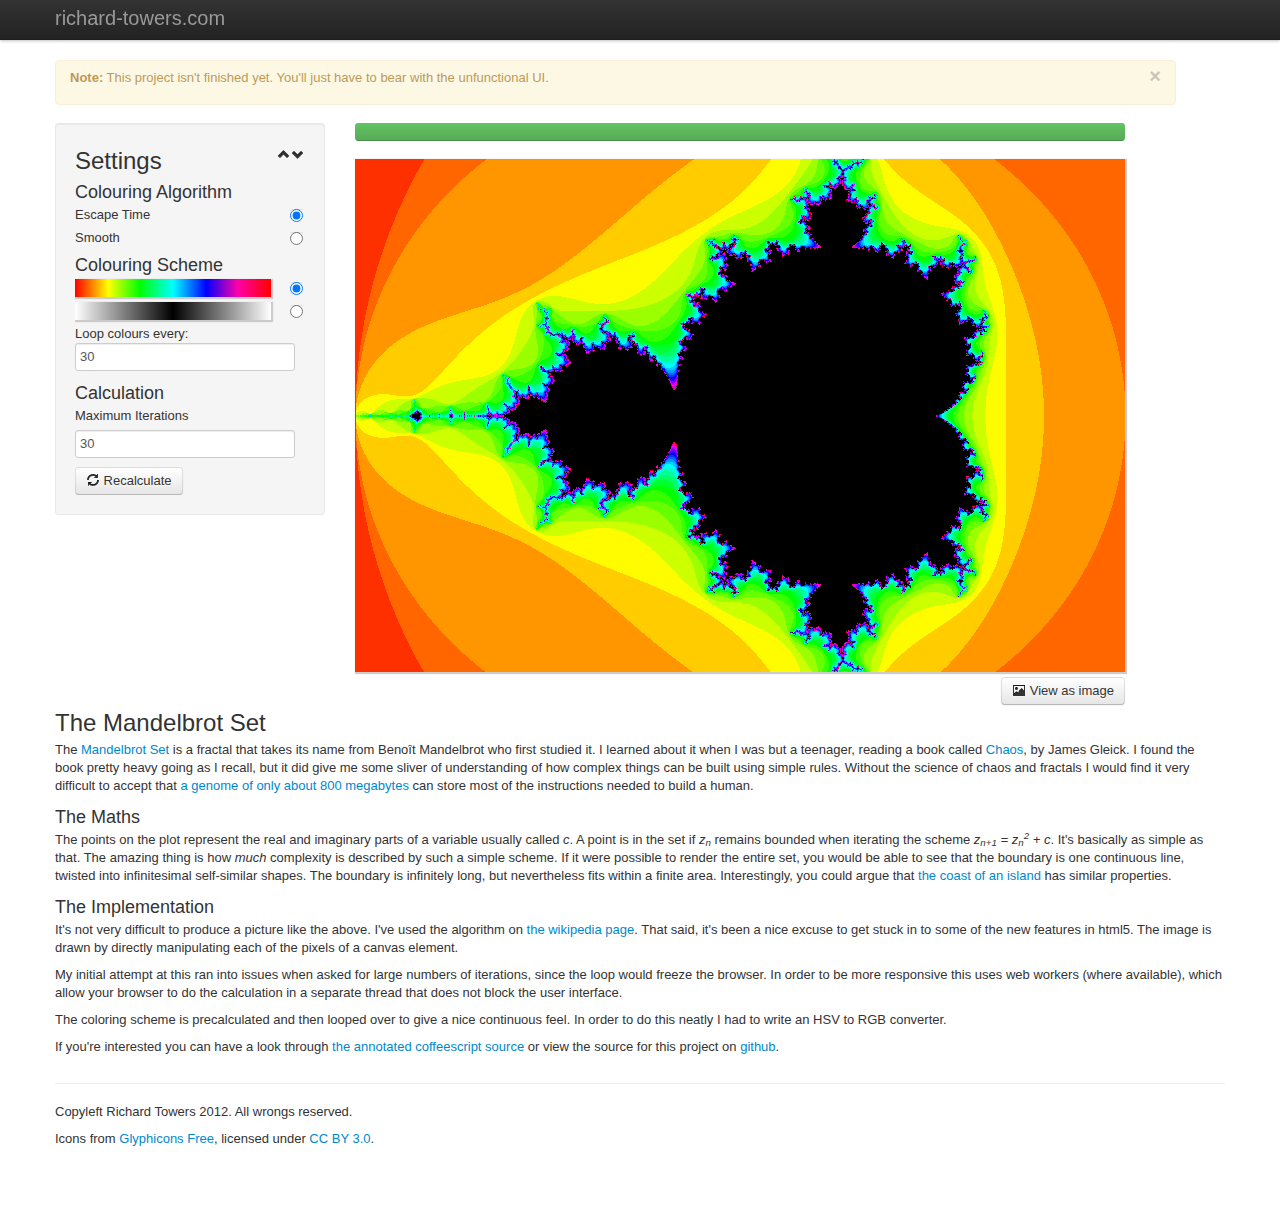
<file: index.html>
<!doctype html>
<!--[if lt IE 7]> <html class="no-js lt-ie9 lt-ie8 lt-ie7" lang="en"> <![endif]-->
<!--[if IE 7]>    <html class="no-js lt-ie9 lt-ie8" lang="en"> <![endif]-->
<!--[if IE 8]>    <html class="no-js lt-ie9" lang="en"> <![endif]-->
<!--[if gt IE 8]><!--> <html class="no-js" lang="en"> <!--<![endif]-->
<head>
	<meta charset="utf-8">
	<meta http-equiv="X-UA-Compatible" content="IE=edge,chrome=1">

	<title>Richard Towers - Projects</title>
	<meta name="description" content="">
	<meta name="author" content="">

	<meta name="viewport" content="width=device-width">

	<link rel="stylesheet" href="css/style.css">
	<script data-main="js/mandelbrot.js" src="js/libs/require-jquery.js"></script>
</head>
<body>
    <nav class="navbar navbar-fixed-top">
      <div class="navbar-inner">
        <div class="container">
          <a class="brand" href="../..">richard-towers.com</a>
        </div>
      </div>
    </nav>

    <div class="container">

      <!--[if lt IE 7]>
        <div class="row">
          <div class="span8 offset2 alert">
            <a class="close" data-dismiss="alert" href="#">×</a>
            <h4>Woah there!</h4>
            <p class="chromeframe">Your browser is <em>ridiculously</em> old. <a href="http://browsehappy.com/">Upgrade to a different browser</a> or
            <a href="http://www.google.com/chromeframe/?redirect=true">install Google Chrome Frame</a> to view this site properly.</p>
          </div>
        </div>
      <![endif]-->
      
      <div class="row no-webworkers-message">
        <div class="span8 offset2 alert alert-info">
          <a class="close" data-dismiss="alert" href="#">×</a>
          <h4>Hmmm...</h4>
          <p>Your browser doesn't support <a href="http://en.wikipedia.org/wiki/Web_worker">webworkers</a>.
          This project will still work, but it's going to be pretty slow and might cause your browser to freeze temporarily.
          Perhaps you should consider <a href="http://browsehappy.com/">upgrading to a different browser</a>
          that <a href="http://caniuse.com/webworkers">supports web workers.</a>.</p>
        </div>
      </div>
      
      <div class="row">
        <div class="span11 alert alert-warning">
          <a class="close" data-dismiss="alert" href="#">×</a>
          <p><strong>Note:</strong> This project isn't finished yet. You'll just have to bear with the unfunctional UI.</p>
        </div>
      </div>

      <div class="row">
        <div class="span3">
          <div class="well">
            <h2>Settings <a class="pull-right" data-toggle="collapse" data-target="#settingsGroup" href="#"><i class="icon-chevron-up"></i><i class="icon-chevron-down"></i></a></h2>
            <div id="settingsGroup" class="collapse in">
              <h3>Colouring Algorithm</h3>
              <label>Escape Time<input type="radio" name="coloringAlgorithm" value="EscapeTime" class="pull-right" checked></label>
              <label>Smooth<input type="radio" name="coloringAlgorithm" value="Smooth" class="pull-right"></label>
              <h3>Colouring Scheme</h3>
              <label><span id="hue">&nbsp;</span><input type="radio" name="coloringScheme" value="Hue" class="pull-right" checked></label>
              <label><span id="monochrome">&nbsp;</span><input type="radio" name="coloringScheme" value="Monochrome" class="pull-right"></label>
              <label>Loop colours every:<input id="loopColorsEvery" type="number" data-bind="value: loopColorsEvery" placeholder="Iterations"></label>
              <h3>Calculation</h3>
              <label for="maxIterations">Maximum Iterations</label>
              <input id="maxIterations" type="number" data-bind="value: maxIterations" min="0" max="100000" step="10"
              rel="tooltip" title="If you set the depth too high the set will take a long time to compute.">
              <button data-bind="click: drawSet" class="btn"><i class="icon-refresh"></i> Recalculate</button>
            </div>
          </div>
        </div>
        <div class="span8">
          <div id="mandelbrotProgress" data-bind="
            css: {
              'active': inProgress(),
              'progress-striped': inProgress(),
              'progress-success': !inProgress()
            }" class="progress instant-transition">
            <div class="bar" data-bind="style: { width: progress() + '%' }"></div>
          </div>
          <canvas id="mandelbrot"></canvas>
          <div id="mandelbrotControls">
            <button data-bind="click: viewAsImage" class="btn pull-right"><i class="icon-picture"></i> View as image</button>
          </div>
        </div>
      </div>
      
      <div class="row">
        <div class="span12">
          <section id="overview">
            <h2>The Mandelbrot Set</h2>
            <p>The <a href="http://en.wikipedia.org/wiki/Mandelbrot_set">Mandelbrot Set</a> is a fractal that takes its name from Benoît Mandelbrot who first studied it.
            I learned about it when I was but a teenager, reading a book called
            <a href="http://en.wikipedia.org/wiki/Chaos:_Making_a_New_Science">Chaos</a>, by James Gleick.
            I found the book pretty heavy going as I recall, but it did give me some sliver of understanding
            of how complex things can be built using simple rules. Without the science of chaos and fractals I would find it very difficult
            to accept that <a href="http://en.wikipedia.org/wiki/Human_genome#Information_content">a genome of only about 800 megabytes</a> can store
            most of the instructions needed to build a human.</p>
          </section>
          <section id="maths">
            <h3>The Maths</h3>
            <p>The points on the plot represent the real and imaginary parts of a variable usually called <var>c</var>.
            A point is in the set if <var>z<sub>n</sub></var> remains bounded when iterating the scheme <var>z<sub>n+1</sub> = z<sub>n</sub><sup>2</sup> + c</var>.
            It's basically as simple as that. The amazing thing is how <em>much</em> complexity is described by such a simple scheme. If it were possible to render
            the entire set, you would be able to see that the boundary is one continuous line, twisted into infinitesimal self-similar shapes. The boundary
            is infinitely long, but nevertheless fits within a finite area. Interestingly, you could argue that
            <a href="http://en.wikipedia.org/wiki/How_Long_Is_the_Coast_of_Britain%3F_Statistical_Self-Similarity_and_Fractional_Dimension">
            the coast of an island</a> has similar properties.</p>
          </section>
          <section id="implementation">
            <h3>The Implementation</h3>
            <p>It's not very difficult to produce a picture like the above. I've used the algorithm on
            <a href="http://en.wikipedia.org/wiki/Mandelbrot_set#For_programmers">the wikipedia page</a>.
            That said, it's been a nice excuse to get stuck in to some of the new features in html5.
            The image is drawn by directly manipulating each of the pixels of a canvas element.</p>
            <p>My initial attempt at this ran into issues when asked for large numbers of iterations,
            since the loop would freeze the browser. In order to be more responsive this uses web workers
            (where available), which allow your browser to do the calculation in a separate thread that does not block the user interface.</p>
            <p>The coloring scheme is precalculated and then looped over to give a nice continuous feel. In order to do this neatly I had to write 
            <span rel="popover" data-content="<img src='img/hue-manatee.gif'/>">an HSV to RGB converter.</span></p>
            <p>If you're interested you can have a look through <a href="docs/coffee/mandelbrot.coffee.html">the annotated coffeescript source</a> or view
            the source for this project on <a href="https://github.com/richardTowers/mandelbrot/">github</a>.</p>
          </section>
        </div>
      </div>
      
      
      
      <hr>

      <footer>
        <p>Copyleft Richard Towers 2012. All wrongs reserved.</p>
        <p>Icons from <a href="http://glyphicons.com">Glyphicons Free</a>, licensed under <a href="http://creativecommons.org/licenses/by/3.0/">CC BY 3.0</a>.</p>
      </footer>

    </div> <!-- /container -->

</body>
</html>
</file>
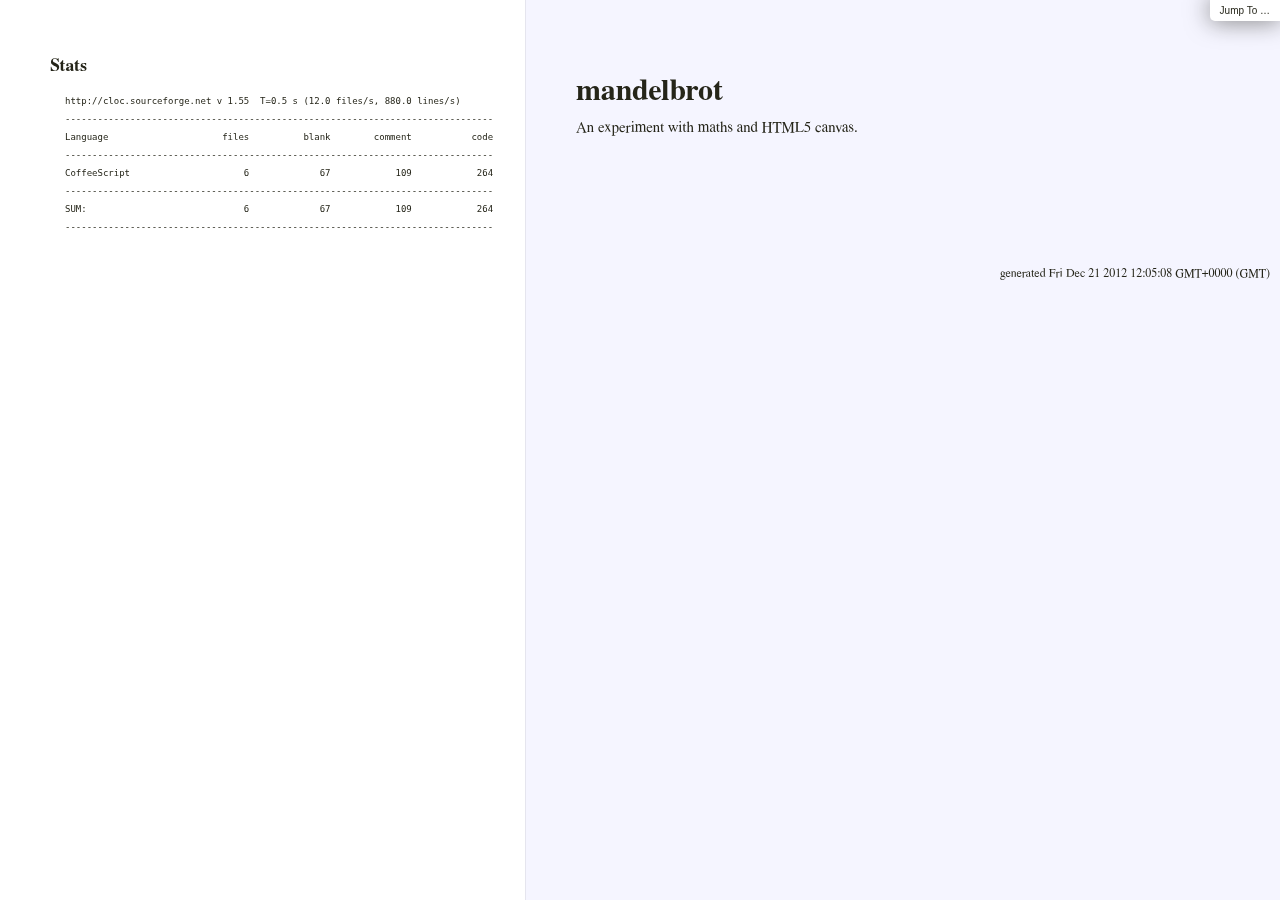
<file: docs/index.html>
<!DOCTYPE html><html><head><title>README</title><meta http-equiv="Content-Type" content="text/html" charset="UTF-8"><link rel="stylesheet" media="all" href="./docco.css"></head><body><div id="container"><div id="background"></div><div id="jump_to">Jump To &hellip;<div id="jump_wrapper"><div id="jump_page"><a href="./index.html" class="source"><span class="file_name">README</span></a><a href="./coffee/color-converter.coffee.html" class="source "><span class="base_path">coffee / </span><span class="file_name">color-converter.coffee</span></a><a href="./coffee/mandelbrot-colors.coffee.html" class="source "><span class="base_path">coffee / </span><span class="file_name">mandelbrot-colors.coffee</span></a><a href="./coffee/mandelbrot-core.coffee.html" class="source "><span class="base_path">coffee / </span><span class="file_name">mandelbrot-core.coffee</span></a><a href="./coffee/mandelbrot-worker.coffee.html" class="source "><span class="base_path">coffee / </span><span class="file_name">mandelbrot-worker.coffee</span></a><a href="./coffee/mandelbrot.coffee.html" class="source "><span class="base_path">coffee / </span><span class="file_name">mandelbrot.coffee</span></a><a href="./coffee/script.coffee.html" class="source "><span class="base_path">coffee / </span><span class="file_name">script.coffee</span></a></div></div></div><table cellpadding="0" cellspacing="0"><thead><tr><th class="docs"></th><th class="code"></th></tr></thead><tbody><tr id="section"><td class="docs"><p><h3>Stats</h3><pre class="code_stats">
http://cloc.sourceforge.net v 1.55  T=0.5 s (12.0 files/s, 880.0 lines/s)
-------------------------------------------------------------------------------
Language                     files          blank        comment           code
-------------------------------------------------------------------------------
CoffeeScript                     6             67            109            264
-------------------------------------------------------------------------------
SUM:                             6             67            109            264
-------------------------------------------------------------------------------
</pre></p></td><td id="content" class="code"><h1>mandelbrot</h1>

<p>An experiment with maths and HTML5 canvas.</p>  </td></tr></tbody></table><div id="generated">generated Fri Dec 21 2012 12:05:08 GMT+0000 (GMT)  </div></div></body></html>
</file>
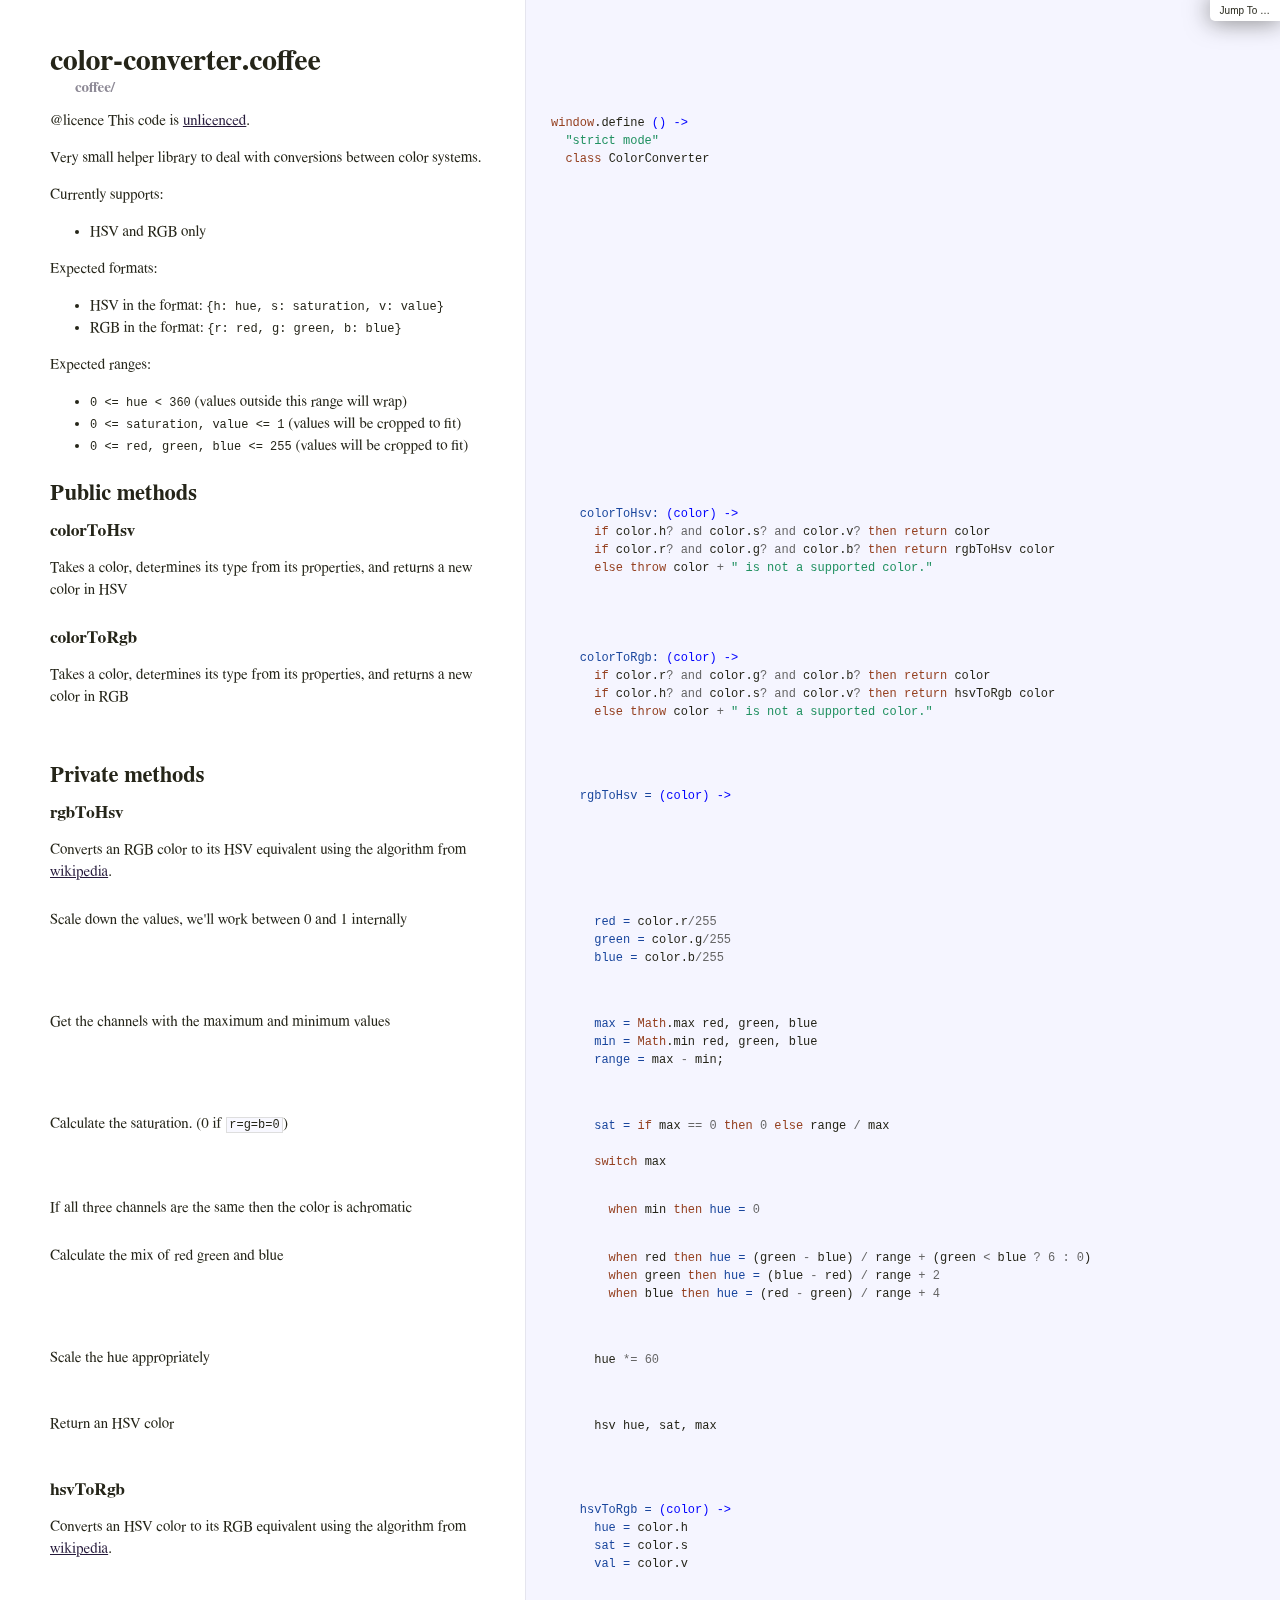
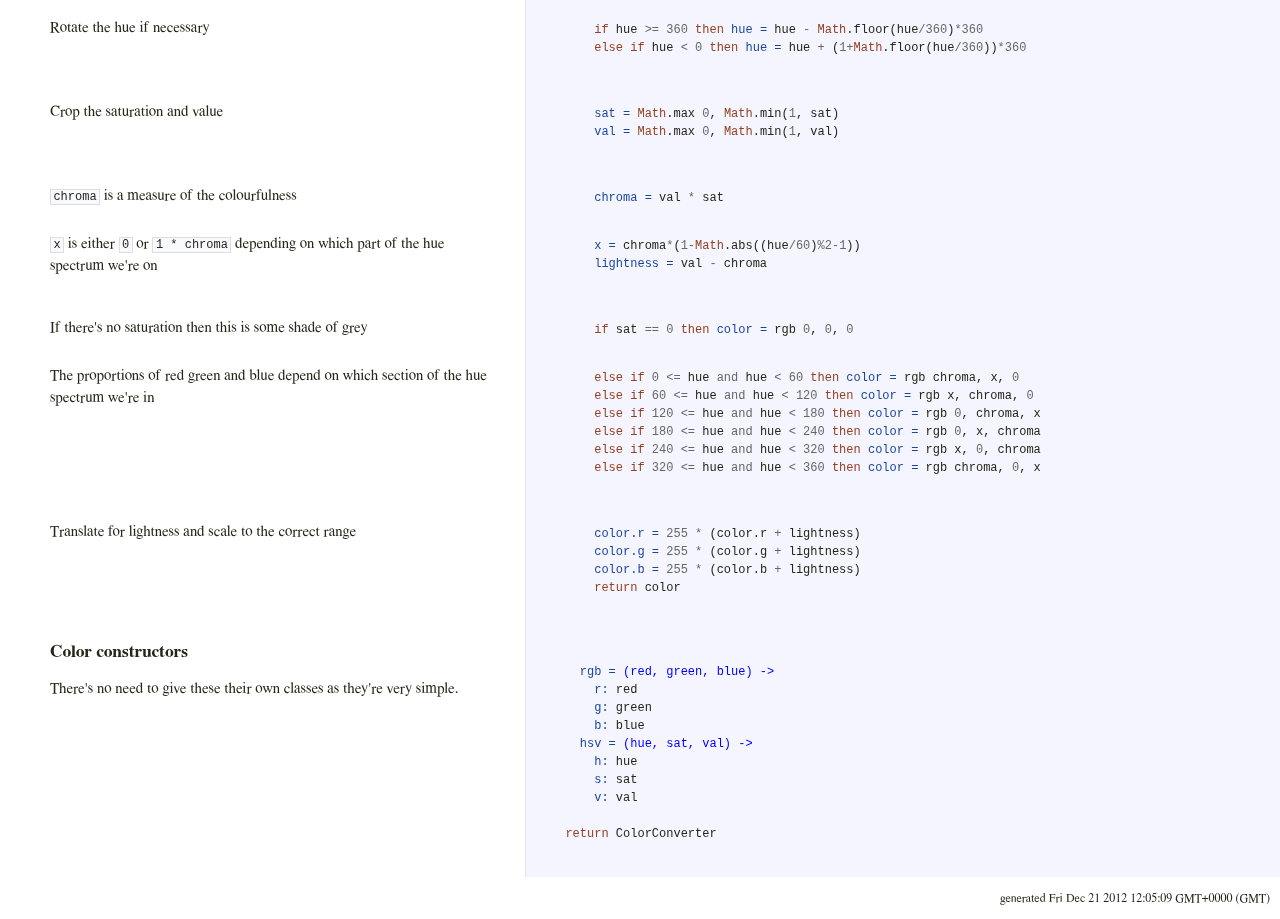
<file: docs/coffee/color-converter.coffee.html>
<!DOCTYPE html><html><head><title>color-converter.coffee</title><meta http-equiv="Content-Type" content="text/html" charset="UTF-8"><link rel="stylesheet" media="all" href="../docco.css"></head><body><div id="container"><div id="background"></div><div id="jump_to">Jump To &hellip;<div id="jump_wrapper"><div id="jump_page"><a href="../index.html" class="source"><span class="file_name">README</span></a><a href="../coffee/color-converter.coffee.html" class="source selected"><span class="base_path">coffee / </span><span class="file_name">color-converter.coffee</span></a><a href="../coffee/mandelbrot-colors.coffee.html" class="source "><span class="base_path">coffee / </span><span class="file_name">mandelbrot-colors.coffee</span></a><a href="../coffee/mandelbrot-core.coffee.html" class="source "><span class="base_path">coffee / </span><span class="file_name">mandelbrot-core.coffee</span></a><a href="../coffee/mandelbrot-worker.coffee.html" class="source "><span class="base_path">coffee / </span><span class="file_name">mandelbrot-worker.coffee</span></a><a href="../coffee/mandelbrot.coffee.html" class="source "><span class="base_path">coffee / </span><span class="file_name">mandelbrot.coffee</span></a><a href="../coffee/script.coffee.html" class="source "><span class="base_path">coffee / </span><span class="file_name">script.coffee</span></a></div></div></div><table cellpadding="0" cellspacing="0"><thead><tr><th class="docs"><h1>color-converter.coffee</h1><div class="filepath">coffee/</div></th><th class="code"></th></tr></thead><tbody><tr id="section-1"><td class="docs"><div class="pilwrap"><a href="#section-1" class="pilcrow">&#182;</a></div><p>@licence This code is <a href="http://unlicense.org/UNLICENSE">unlicenced</a>.</p>

<p>Very small helper library to deal with conversions between color systems.</p>

<p>Currently supports:</p>

<ul>
<li>HSV and RGB only</li>
</ul>

<p>Expected formats:</p>

<ul>
<li>HSV in the format: <code>{h: hue, s: saturation, v: value}</code></li>
<li>RGB in the format: <code>{r: red, g: green, b: blue}</code></li>
</ul>

<p>Expected ranges:</p>

<ul>
<li><code>0 &lt;= hue &lt; 360</code> (values outside this range will wrap)</li>
<li><code>0 &lt;= saturation, value &lt;= 1</code> (values will be cropped to fit)</li>
<li><code>0 &lt;= red, green, blue &lt;= 255</code> (values will be cropped to fit)</li>
</ul>
</td><td class="code"><div class="highlight"><pre><span class="nb">window</span><span class="p">.</span><span class="nx">define</span> <span class="nf">() -&gt;</span>
  <span class="s">&quot;strict mode&quot;</span>
  <span class="k">class</span> <span class="nx">ColorConverter</span></pre></div></td></tr><tr id="section-2"><td class="docs"><div class="pilwrap"><a href="#section-2" class="pilcrow">&#182;</a></div><h2>Public methods</h2>

<h3>colorToHsv</h3>

<p>Takes a color, determines its type from its properties, and returns a new color in HSV</p>
</td><td class="code"><div class="highlight"><pre>    
    <span class="nv">colorToHsv: </span><span class="nf">(color) -&gt;</span>
      <span class="k">if</span> <span class="nx">color</span><span class="p">.</span><span class="nx">h</span><span class="o">?</span> <span class="o">and</span> <span class="nx">color</span><span class="p">.</span><span class="nx">s</span><span class="o">?</span> <span class="o">and</span> <span class="nx">color</span><span class="p">.</span><span class="nx">v</span><span class="o">?</span> <span class="k">then</span> <span class="k">return</span> <span class="nx">color</span>
      <span class="k">if</span> <span class="nx">color</span><span class="p">.</span><span class="nx">r</span><span class="o">?</span> <span class="o">and</span> <span class="nx">color</span><span class="p">.</span><span class="nx">g</span><span class="o">?</span> <span class="o">and</span> <span class="nx">color</span><span class="p">.</span><span class="nx">b</span><span class="o">?</span> <span class="k">then</span> <span class="k">return</span> <span class="nx">rgbToHsv</span> <span class="nx">color</span>
      <span class="k">else</span> <span class="k">throw</span> <span class="nx">color</span> <span class="o">+</span> <span class="s">&quot; is not a supported color.&quot;</span>
    </pre></div></td></tr><tr id="section-3"><td class="docs"><div class="pilwrap"><a href="#section-3" class="pilcrow">&#182;</a></div><h3>colorToRgb</h3>

<p>Takes a color, determines its type from its properties, and returns a new color in RGB</p>
</td><td class="code"><div class="highlight"><pre>    
    <span class="nv">colorToRgb: </span><span class="nf">(color) -&gt;</span>
      <span class="k">if</span> <span class="nx">color</span><span class="p">.</span><span class="nx">r</span><span class="o">?</span> <span class="o">and</span> <span class="nx">color</span><span class="p">.</span><span class="nx">g</span><span class="o">?</span> <span class="o">and</span> <span class="nx">color</span><span class="p">.</span><span class="nx">b</span><span class="o">?</span> <span class="k">then</span> <span class="k">return</span> <span class="nx">color</span>
      <span class="k">if</span> <span class="nx">color</span><span class="p">.</span><span class="nx">h</span><span class="o">?</span> <span class="o">and</span> <span class="nx">color</span><span class="p">.</span><span class="nx">s</span><span class="o">?</span> <span class="o">and</span> <span class="nx">color</span><span class="p">.</span><span class="nx">v</span><span class="o">?</span> <span class="k">then</span> <span class="k">return</span> <span class="nx">hsvToRgb</span> <span class="nx">color</span>
      <span class="k">else</span> <span class="k">throw</span> <span class="nx">color</span> <span class="o">+</span> <span class="s">&quot; is not a supported color.&quot;</span>
    </pre></div></td></tr><tr id="section-4"><td class="docs"><div class="pilwrap"><a href="#section-4" class="pilcrow">&#182;</a></div><h2>Private methods</h2>

<h3>rgbToHsv</h3>

<p>Converts an RGB color to its HSV equivalent using the algorithm from <a href="http://en.wikipedia.org/wiki/HSL_and_HSV#General_approach">wikipedia</a>.</p>
</td><td class="code"><div class="highlight"><pre>    
    <span class="nv">rgbToHsv = </span><span class="nf">(color) -&gt;</span></pre></div></td></tr><tr id="section-5"><td class="docs"><div class="pilwrap"><a href="#section-5" class="pilcrow">&#182;</a></div><p>Scale down the values, we'll work between 0 and 1 internally</p>
</td><td class="code"><div class="highlight"><pre>      <span class="nv">red = </span><span class="nx">color</span><span class="p">.</span><span class="nx">r</span><span class="o">/</span><span class="mi">255</span>
      <span class="nv">green = </span><span class="nx">color</span><span class="p">.</span><span class="nx">g</span><span class="o">/</span><span class="mi">255</span>
      <span class="nv">blue = </span><span class="nx">color</span><span class="p">.</span><span class="nx">b</span><span class="o">/</span><span class="mi">255</span>
      </pre></div></td></tr><tr id="section-6"><td class="docs"><div class="pilwrap"><a href="#section-6" class="pilcrow">&#182;</a></div><p>Get the channels with the maximum and minimum values</p>
</td><td class="code"><div class="highlight"><pre>      <span class="nv">max = </span><span class="nb">Math</span><span class="p">.</span><span class="nx">max</span> <span class="nx">red</span><span class="p">,</span> <span class="nx">green</span><span class="p">,</span> <span class="nx">blue</span>
      <span class="nv">min = </span><span class="nb">Math</span><span class="p">.</span><span class="nx">min</span> <span class="nx">red</span><span class="p">,</span> <span class="nx">green</span><span class="p">,</span> <span class="nx">blue</span>
      <span class="nv">range = </span><span class="nx">max</span> <span class="o">-</span> <span class="nx">min</span><span class="p">;</span>
      </pre></div></td></tr><tr id="section-7"><td class="docs"><div class="pilwrap"><a href="#section-7" class="pilcrow">&#182;</a></div><p>Calculate the saturation. (0 if <code>r=g=b=0</code>)</p>
</td><td class="code"><div class="highlight"><pre>      <span class="nv">sat = </span><span class="k">if</span> <span class="nx">max</span> <span class="o">==</span> <span class="mi">0</span> <span class="k">then</span> <span class="mi">0</span> <span class="k">else</span> <span class="nx">range</span> <span class="o">/</span> <span class="nx">max</span>
  
      <span class="k">switch</span> <span class="nx">max</span></pre></div></td></tr><tr id="section-8"><td class="docs"><div class="pilwrap"><a href="#section-8" class="pilcrow">&#182;</a></div><p>If all three channels are the same then the color is achromatic</p>
</td><td class="code"><div class="highlight"><pre>        <span class="k">when</span> <span class="nx">min</span> <span class="k">then</span> <span class="nv">hue = </span><span class="mi">0</span></pre></div></td></tr><tr id="section-9"><td class="docs"><div class="pilwrap"><a href="#section-9" class="pilcrow">&#182;</a></div><p>Calculate the mix of red green and blue</p>
</td><td class="code"><div class="highlight"><pre>        <span class="k">when</span> <span class="nx">red</span> <span class="k">then</span> <span class="nv">hue = </span><span class="p">(</span><span class="nx">green</span> <span class="o">-</span> <span class="nx">blue</span><span class="p">)</span> <span class="o">/</span> <span class="nx">range</span> <span class="o">+</span> <span class="p">(</span><span class="nx">green</span> <span class="o">&lt;</span> <span class="nx">blue</span> <span class="o">?</span> <span class="mi">6</span> <span class="o">:</span> <span class="mi">0</span><span class="p">)</span>
        <span class="k">when</span> <span class="nx">green</span> <span class="k">then</span> <span class="nv">hue = </span><span class="p">(</span><span class="nx">blue</span> <span class="o">-</span> <span class="nx">red</span><span class="p">)</span> <span class="o">/</span> <span class="nx">range</span> <span class="o">+</span> <span class="mi">2</span>
        <span class="k">when</span> <span class="nx">blue</span> <span class="k">then</span> <span class="nv">hue = </span><span class="p">(</span><span class="nx">red</span> <span class="o">-</span> <span class="nx">green</span><span class="p">)</span> <span class="o">/</span> <span class="nx">range</span> <span class="o">+</span> <span class="mi">4</span>
      </pre></div></td></tr><tr id="section-10"><td class="docs"><div class="pilwrap"><a href="#section-10" class="pilcrow">&#182;</a></div><p>Scale the hue appropriately</p>
</td><td class="code"><div class="highlight"><pre>      <span class="nx">hue</span> <span class="o">*=</span> <span class="mi">60</span>
      </pre></div></td></tr><tr id="section-11"><td class="docs"><div class="pilwrap"><a href="#section-11" class="pilcrow">&#182;</a></div><p>Return an HSV color</p>
</td><td class="code"><div class="highlight"><pre>      <span class="nx">hsv</span> <span class="nx">hue</span><span class="p">,</span> <span class="nx">sat</span><span class="p">,</span> <span class="nx">max</span>
    </pre></div></td></tr><tr id="section-12"><td class="docs"><div class="pilwrap"><a href="#section-12" class="pilcrow">&#182;</a></div><h3>hsvToRgb</h3>

<p>Converts an HSV color to its RGB equivalent using the algorithm from <a href="http://en.wikipedia.org/wiki/HSL_and_HSV#Converting_to_RGB">wikipedia</a>.</p>
</td><td class="code"><div class="highlight"><pre>    
    <span class="nv">hsvToRgb = </span><span class="nf">(color) -&gt;</span>
      <span class="nv">hue = </span><span class="nx">color</span><span class="p">.</span><span class="nx">h</span>
      <span class="nv">sat = </span><span class="nx">color</span><span class="p">.</span><span class="nx">s</span>
      <span class="nv">val = </span><span class="nx">color</span><span class="p">.</span><span class="nx">v</span>
      </pre></div></td></tr><tr id="section-13"><td class="docs"><div class="pilwrap"><a href="#section-13" class="pilcrow">&#182;</a></div><p>Rotate the hue if necessary</p>
</td><td class="code"><div class="highlight"><pre>      <span class="k">if</span> <span class="nx">hue</span> <span class="o">&gt;=</span> <span class="mi">360</span> <span class="k">then</span> <span class="nv">hue = </span><span class="nx">hue</span> <span class="o">-</span> <span class="nb">Math</span><span class="p">.</span><span class="nx">floor</span><span class="p">(</span><span class="nx">hue</span><span class="o">/</span><span class="mi">360</span><span class="p">)</span><span class="o">*</span><span class="mi">360</span>
      <span class="k">else</span> <span class="k">if</span> <span class="nx">hue</span> <span class="o">&lt;</span> <span class="mi">0</span> <span class="k">then</span> <span class="nv">hue = </span><span class="nx">hue</span> <span class="o">+</span> <span class="p">(</span><span class="mi">1</span><span class="o">+</span><span class="nb">Math</span><span class="p">.</span><span class="nx">floor</span><span class="p">(</span><span class="nx">hue</span><span class="o">/</span><span class="mi">360</span><span class="p">))</span><span class="o">*</span><span class="mi">360</span>
      </pre></div></td></tr><tr id="section-14"><td class="docs"><div class="pilwrap"><a href="#section-14" class="pilcrow">&#182;</a></div><p>Crop the saturation and value</p>
</td><td class="code"><div class="highlight"><pre>      <span class="nv">sat = </span><span class="nb">Math</span><span class="p">.</span><span class="nx">max</span> <span class="mi">0</span><span class="p">,</span> <span class="nb">Math</span><span class="p">.</span><span class="nx">min</span><span class="p">(</span><span class="mi">1</span><span class="p">,</span> <span class="nx">sat</span><span class="p">)</span>
      <span class="nv">val = </span><span class="nb">Math</span><span class="p">.</span><span class="nx">max</span> <span class="mi">0</span><span class="p">,</span> <span class="nb">Math</span><span class="p">.</span><span class="nx">min</span><span class="p">(</span><span class="mi">1</span><span class="p">,</span> <span class="nx">val</span><span class="p">)</span>
      </pre></div></td></tr><tr id="section-15"><td class="docs"><div class="pilwrap"><a href="#section-15" class="pilcrow">&#182;</a></div><p><code>chroma</code> is a measure of the colourfulness</p>
</td><td class="code"><div class="highlight"><pre>      <span class="nv">chroma = </span><span class="nx">val</span> <span class="o">*</span> <span class="nx">sat</span></pre></div></td></tr><tr id="section-16"><td class="docs"><div class="pilwrap"><a href="#section-16" class="pilcrow">&#182;</a></div><p><code>x</code> is either <code>0</code> or <code>1 * chroma</code> depending on which part of the hue spectrum we're on</p>
</td><td class="code"><div class="highlight"><pre>      <span class="nv">x = </span><span class="nx">chroma</span><span class="o">*</span><span class="p">(</span><span class="mi">1</span><span class="o">-</span><span class="nb">Math</span><span class="p">.</span><span class="nx">abs</span><span class="p">((</span><span class="nx">hue</span><span class="o">/</span><span class="mi">60</span><span class="p">)</span><span class="o">%</span><span class="mi">2</span><span class="o">-</span><span class="mi">1</span><span class="p">))</span>
      <span class="nv">lightness = </span><span class="nx">val</span> <span class="o">-</span> <span class="nx">chroma</span>
      </pre></div></td></tr><tr id="section-17"><td class="docs"><div class="pilwrap"><a href="#section-17" class="pilcrow">&#182;</a></div><p>If there's no saturation then this is some shade of grey</p>
</td><td class="code"><div class="highlight"><pre>      <span class="k">if</span> <span class="nx">sat</span> <span class="o">==</span> <span class="mi">0</span> <span class="k">then</span> <span class="nv">color = </span><span class="nx">rgb</span> <span class="mi">0</span><span class="p">,</span> <span class="mi">0</span><span class="p">,</span> <span class="mi">0</span></pre></div></td></tr><tr id="section-18"><td class="docs"><div class="pilwrap"><a href="#section-18" class="pilcrow">&#182;</a></div><p>The proportions of red green and blue depend on which section of the hue spectrum we're in </p>
</td><td class="code"><div class="highlight"><pre>      <span class="k">else</span> <span class="k">if</span> <span class="mi">0</span> <span class="o">&lt;=</span> <span class="nx">hue</span> <span class="o">and</span> <span class="nx">hue</span> <span class="o">&lt;</span> <span class="mi">60</span> <span class="k">then</span> <span class="nv">color = </span><span class="nx">rgb</span> <span class="nx">chroma</span><span class="p">,</span> <span class="nx">x</span><span class="p">,</span> <span class="mi">0</span>
      <span class="k">else</span> <span class="k">if</span> <span class="mi">60</span> <span class="o">&lt;=</span> <span class="nx">hue</span> <span class="o">and</span> <span class="nx">hue</span> <span class="o">&lt;</span> <span class="mi">120</span> <span class="k">then</span> <span class="nv">color = </span><span class="nx">rgb</span> <span class="nx">x</span><span class="p">,</span> <span class="nx">chroma</span><span class="p">,</span> <span class="mi">0</span>
      <span class="k">else</span> <span class="k">if</span> <span class="mi">120</span> <span class="o">&lt;=</span> <span class="nx">hue</span> <span class="o">and</span> <span class="nx">hue</span> <span class="o">&lt;</span> <span class="mi">180</span> <span class="k">then</span> <span class="nv">color = </span><span class="nx">rgb</span> <span class="mi">0</span><span class="p">,</span> <span class="nx">chroma</span><span class="p">,</span> <span class="nx">x</span>
      <span class="k">else</span> <span class="k">if</span> <span class="mi">180</span> <span class="o">&lt;=</span> <span class="nx">hue</span> <span class="o">and</span> <span class="nx">hue</span> <span class="o">&lt;</span> <span class="mi">240</span> <span class="k">then</span> <span class="nv">color = </span><span class="nx">rgb</span> <span class="mi">0</span><span class="p">,</span> <span class="nx">x</span><span class="p">,</span> <span class="nx">chroma</span>
      <span class="k">else</span> <span class="k">if</span> <span class="mi">240</span> <span class="o">&lt;=</span> <span class="nx">hue</span> <span class="o">and</span> <span class="nx">hue</span> <span class="o">&lt;</span> <span class="mi">320</span> <span class="k">then</span> <span class="nv">color = </span><span class="nx">rgb</span> <span class="nx">x</span><span class="p">,</span> <span class="mi">0</span><span class="p">,</span> <span class="nx">chroma</span>
      <span class="k">else</span> <span class="k">if</span> <span class="mi">320</span> <span class="o">&lt;=</span> <span class="nx">hue</span> <span class="o">and</span> <span class="nx">hue</span> <span class="o">&lt;</span> <span class="mi">360</span> <span class="k">then</span> <span class="nv">color = </span><span class="nx">rgb</span> <span class="nx">chroma</span><span class="p">,</span> <span class="mi">0</span><span class="p">,</span> <span class="nx">x</span>
      </pre></div></td></tr><tr id="section-19"><td class="docs"><div class="pilwrap"><a href="#section-19" class="pilcrow">&#182;</a></div><p>Translate for lightness and scale to the correct range</p>
</td><td class="code"><div class="highlight"><pre>      <span class="nv">color.r = </span><span class="mi">255</span> <span class="o">*</span> <span class="p">(</span><span class="nx">color</span><span class="p">.</span><span class="nx">r</span> <span class="o">+</span> <span class="nx">lightness</span><span class="p">)</span>
      <span class="nv">color.g = </span><span class="mi">255</span> <span class="o">*</span> <span class="p">(</span><span class="nx">color</span><span class="p">.</span><span class="nx">g</span> <span class="o">+</span> <span class="nx">lightness</span><span class="p">)</span>
      <span class="nv">color.b = </span><span class="mi">255</span> <span class="o">*</span> <span class="p">(</span><span class="nx">color</span><span class="p">.</span><span class="nx">b</span> <span class="o">+</span> <span class="nx">lightness</span><span class="p">)</span>
      <span class="k">return</span> <span class="nx">color</span>
    </pre></div></td></tr><tr id="section-20"><td class="docs"><div class="pilwrap"><a href="#section-20" class="pilcrow">&#182;</a></div><h3>Color constructors</h3>

<p>There's no need to give these their own classes as they're very simple.</p>
</td><td class="code"><div class="highlight"><pre>    
    <span class="nv">rgb = </span><span class="nf">(red, green, blue) -&gt;</span>
      <span class="nv">r: </span><span class="nx">red</span>
      <span class="nv">g: </span><span class="nx">green</span>
      <span class="nv">b: </span><span class="nx">blue</span>
    <span class="nv">hsv = </span><span class="nf">(hue, sat, val) -&gt;</span>
      <span class="nv">h: </span><span class="nx">hue</span>
      <span class="nv">s: </span><span class="nx">sat</span>
      <span class="nv">v: </span><span class="nx">val</span>
      
  <span class="k">return</span> <span class="nx">ColorConverter</span>

</pre></div></td></tr></tbody></table><div id="generated">generated Fri Dec 21 2012 12:05:09 GMT+0000 (GMT)  </div></div></body></html>
</file>
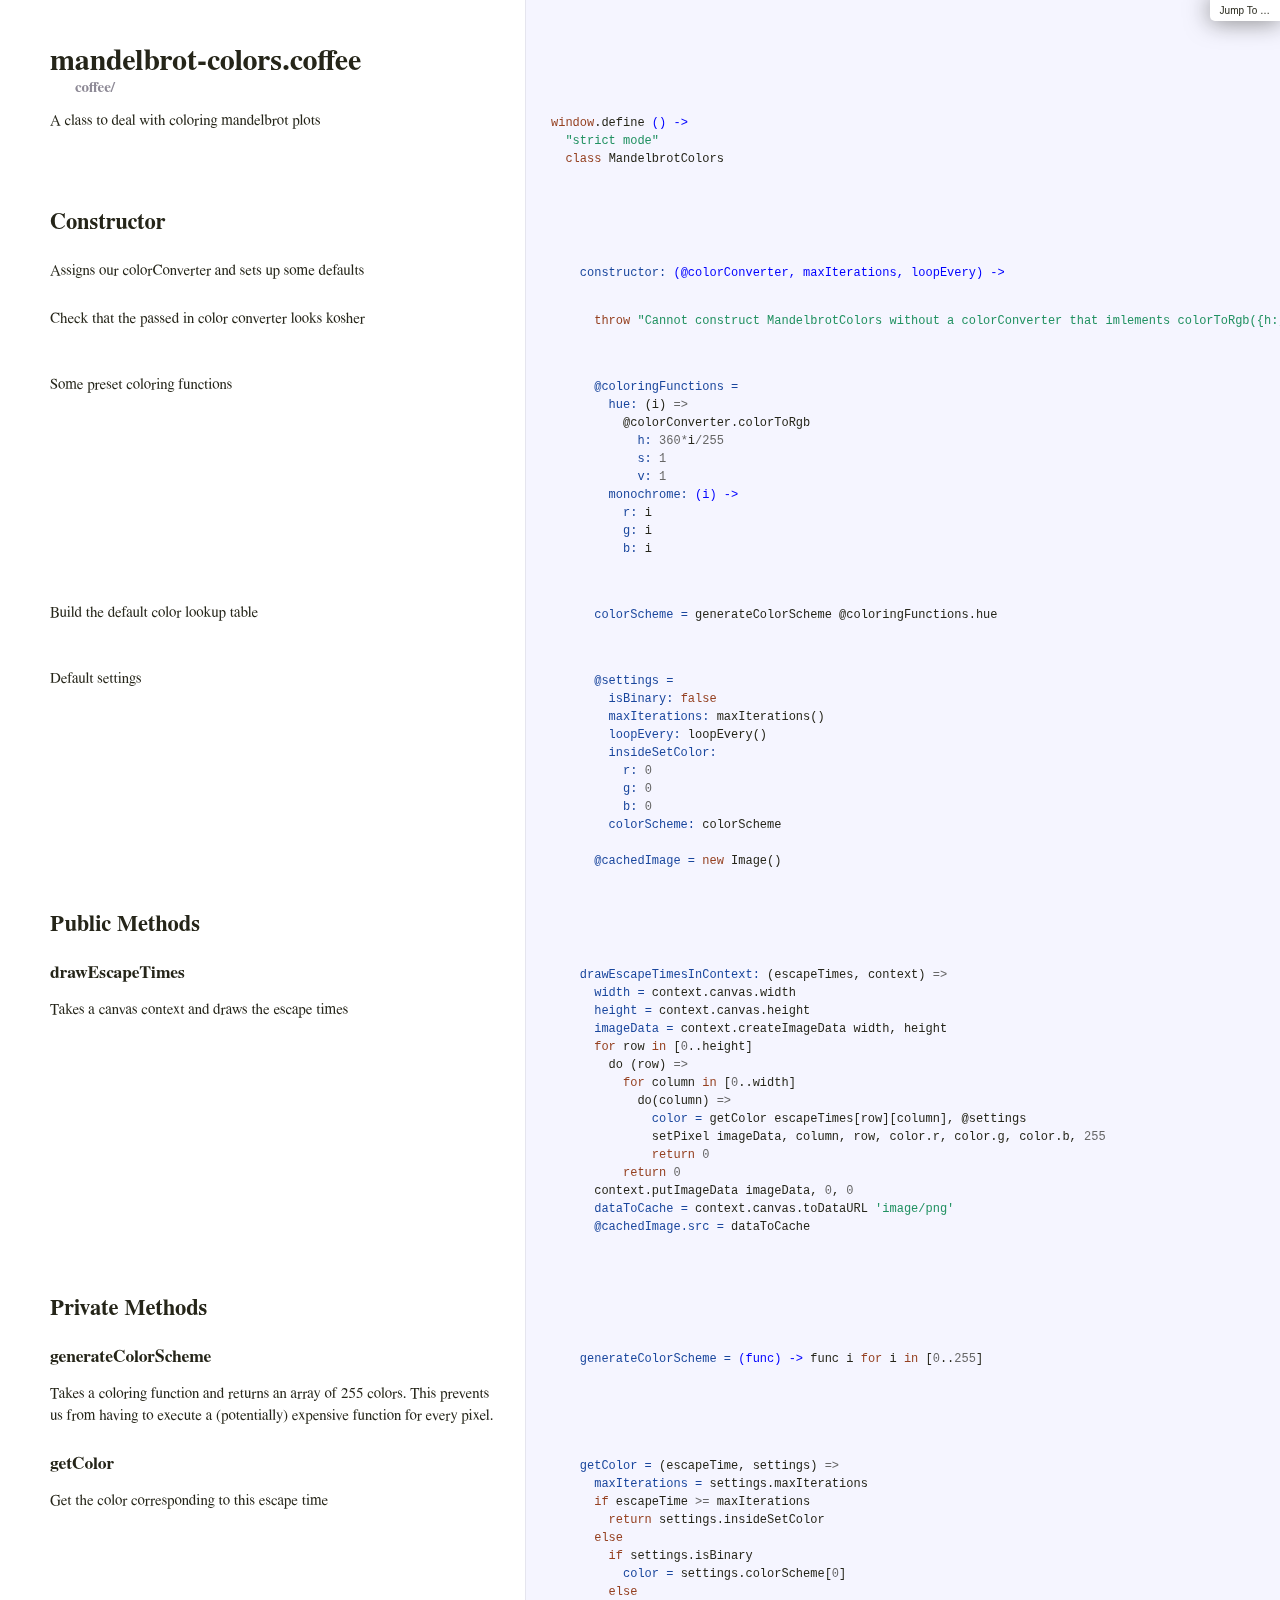
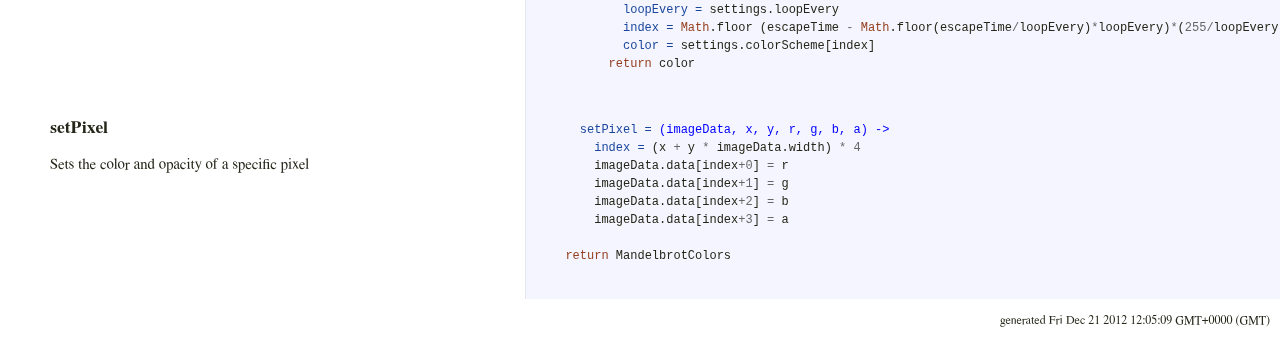
<file: docs/coffee/mandelbrot-colors.coffee.html>
<!DOCTYPE html><html><head><title>mandelbrot-colors.coffee</title><meta http-equiv="Content-Type" content="text/html" charset="UTF-8"><link rel="stylesheet" media="all" href="../docco.css"></head><body><div id="container"><div id="background"></div><div id="jump_to">Jump To &hellip;<div id="jump_wrapper"><div id="jump_page"><a href="../index.html" class="source"><span class="file_name">README</span></a><a href="../coffee/color-converter.coffee.html" class="source "><span class="base_path">coffee / </span><span class="file_name">color-converter.coffee</span></a><a href="../coffee/mandelbrot-colors.coffee.html" class="source selected"><span class="base_path">coffee / </span><span class="file_name">mandelbrot-colors.coffee</span></a><a href="../coffee/mandelbrot-core.coffee.html" class="source "><span class="base_path">coffee / </span><span class="file_name">mandelbrot-core.coffee</span></a><a href="../coffee/mandelbrot-worker.coffee.html" class="source "><span class="base_path">coffee / </span><span class="file_name">mandelbrot-worker.coffee</span></a><a href="../coffee/mandelbrot.coffee.html" class="source "><span class="base_path">coffee / </span><span class="file_name">mandelbrot.coffee</span></a><a href="../coffee/script.coffee.html" class="source "><span class="base_path">coffee / </span><span class="file_name">script.coffee</span></a></div></div></div><table cellpadding="0" cellspacing="0"><thead><tr><th class="docs"><h1>mandelbrot-colors.coffee</h1><div class="filepath">coffee/</div></th><th class="code"></th></tr></thead><tbody><tr id="section-1"><td class="docs"><div class="pilwrap"><a href="#section-1" class="pilcrow">&#182;</a></div><p>A class to deal with coloring mandelbrot plots</p>
</td><td class="code"><div class="highlight"><pre><span class="nb">window</span><span class="p">.</span><span class="nx">define</span> <span class="nf">() -&gt;</span>
  <span class="s">&quot;strict mode&quot;</span>
  <span class="k">class</span> <span class="nx">MandelbrotColors</span>
    </pre></div></td></tr><tr id="section-2"><td class="docs"><div class="pilwrap"><a href="#section-2" class="pilcrow">&#182;</a></div><h2>Constructor</h2>
</td><td class="code"><div class="highlight"><pre>    </pre></div></td></tr><tr id="section-3"><td class="docs"><div class="pilwrap"><a href="#section-3" class="pilcrow">&#182;</a></div><p>Assigns our colorConverter and sets up some defaults</p>
</td><td class="code"><div class="highlight"><pre>    <span class="nv">constructor: </span><span class="nf">(@colorConverter, maxIterations, loopEvery) -&gt;</span></pre></div></td></tr><tr id="section-4"><td class="docs"><div class="pilwrap"><a href="#section-4" class="pilcrow">&#182;</a></div><p>Check that the passed in color converter looks kosher</p>
</td><td class="code"><div class="highlight"><pre>      <span class="k">throw</span> <span class="s">&quot;Cannot construct MandelbrotColors without a colorConverter that imlements colorToRgb({h:,s:,v:}).&quot;</span> <span class="nx">unless</span> <span class="nx">@colorConverter</span><span class="o">?</span> <span class="o">and</span> <span class="nx">@colorConverter</span><span class="p">.</span><span class="nx">colorToRgb</span><span class="o">?</span>
      </pre></div></td></tr><tr id="section-5"><td class="docs"><div class="pilwrap"><a href="#section-5" class="pilcrow">&#182;</a></div><p>Some preset coloring functions</p>
</td><td class="code"><div class="highlight"><pre>      <span class="vi">@coloringFunctions =</span>
        <span class="nv">hue: </span><span class="p">(</span><span class="nx">i</span><span class="p">)</span> <span class="o">=&gt;</span>
          <span class="nx">@colorConverter</span><span class="p">.</span><span class="nx">colorToRgb</span>
            <span class="nv">h: </span><span class="mi">360</span><span class="o">*</span><span class="nx">i</span><span class="o">/</span><span class="mi">255</span>
            <span class="nv">s: </span><span class="mi">1</span>
            <span class="nv">v: </span><span class="mi">1</span>
        <span class="nv">monochrome: </span><span class="nf">(i) -&gt;</span>
          <span class="nv">r: </span><span class="nx">i</span>
          <span class="nv">g: </span><span class="nx">i</span>
          <span class="nv">b: </span><span class="nx">i</span>
      </pre></div></td></tr><tr id="section-6"><td class="docs"><div class="pilwrap"><a href="#section-6" class="pilcrow">&#182;</a></div><p>Build the default color lookup table</p>
</td><td class="code"><div class="highlight"><pre>      <span class="nv">colorScheme = </span><span class="nx">generateColorScheme</span> <span class="nx">@coloringFunctions</span><span class="p">.</span><span class="nx">hue</span>
      </pre></div></td></tr><tr id="section-7"><td class="docs"><div class="pilwrap"><a href="#section-7" class="pilcrow">&#182;</a></div><p>Default settings</p>
</td><td class="code"><div class="highlight"><pre>      <span class="vi">@settings =</span>
        <span class="nv">isBinary: </span><span class="kc">false</span>
        <span class="nv">maxIterations: </span><span class="nx">maxIterations</span><span class="p">()</span>
        <span class="nv">loopEvery: </span><span class="nx">loopEvery</span><span class="p">()</span>
        <span class="nv">insideSetColor:</span>
          <span class="nv">r: </span><span class="mi">0</span>
          <span class="nv">g: </span><span class="mi">0</span>
          <span class="nv">b: </span><span class="mi">0</span>
        <span class="nv">colorScheme: </span><span class="nx">colorScheme</span>
      
      <span class="vi">@cachedImage = </span><span class="k">new</span> <span class="nx">Image</span><span class="p">()</span>
    </pre></div></td></tr><tr id="section-8"><td class="docs"><div class="pilwrap"><a href="#section-8" class="pilcrow">&#182;</a></div><h2>Public Methods</h2>
</td><td class="code"><div class="highlight"><pre>    </pre></div></td></tr><tr id="section-9"><td class="docs"><div class="pilwrap"><a href="#section-9" class="pilcrow">&#182;</a></div><h3>drawEscapeTimes</h3>

<p>Takes a canvas context and draws the escape times</p>
</td><td class="code"><div class="highlight"><pre>    <span class="nv">drawEscapeTimesInContext: </span><span class="p">(</span><span class="nx">escapeTimes</span><span class="p">,</span> <span class="nx">context</span><span class="p">)</span> <span class="o">=&gt;</span>
      <span class="nv">width = </span><span class="nx">context</span><span class="p">.</span><span class="nx">canvas</span><span class="p">.</span><span class="nx">width</span>
      <span class="nv">height = </span><span class="nx">context</span><span class="p">.</span><span class="nx">canvas</span><span class="p">.</span><span class="nx">height</span>
      <span class="nv">imageData = </span><span class="nx">context</span><span class="p">.</span><span class="nx">createImageData</span> <span class="nx">width</span><span class="p">,</span> <span class="nx">height</span>
      <span class="k">for</span> <span class="nx">row</span> <span class="k">in</span> <span class="p">[</span><span class="mi">0</span><span class="p">..</span><span class="nx">height</span><span class="p">]</span>
        <span class="nx">do</span> <span class="p">(</span><span class="nx">row</span><span class="p">)</span> <span class="o">=&gt;</span>
          <span class="k">for</span> <span class="nx">column</span> <span class="k">in</span> <span class="p">[</span><span class="mi">0</span><span class="p">..</span><span class="nx">width</span><span class="p">]</span>
            <span class="nx">do</span><span class="p">(</span><span class="nx">column</span><span class="p">)</span> <span class="o">=&gt;</span>
              <span class="nv">color = </span><span class="nx">getColor</span> <span class="nx">escapeTimes</span><span class="p">[</span><span class="nx">row</span><span class="p">][</span><span class="nx">column</span><span class="p">],</span> <span class="nx">@settings</span>
              <span class="nx">setPixel</span> <span class="nx">imageData</span><span class="p">,</span> <span class="nx">column</span><span class="p">,</span> <span class="nx">row</span><span class="p">,</span> <span class="nx">color</span><span class="p">.</span><span class="nx">r</span><span class="p">,</span> <span class="nx">color</span><span class="p">.</span><span class="nx">g</span><span class="p">,</span> <span class="nx">color</span><span class="p">.</span><span class="nx">b</span><span class="p">,</span> <span class="mi">255</span>
              <span class="k">return</span> <span class="mi">0</span>
          <span class="k">return</span> <span class="mi">0</span>
      <span class="nx">context</span><span class="p">.</span><span class="nx">putImageData</span> <span class="nx">imageData</span><span class="p">,</span> <span class="mi">0</span><span class="p">,</span> <span class="mi">0</span>
      <span class="nv">dataToCache = </span><span class="nx">context</span><span class="p">.</span><span class="nx">canvas</span><span class="p">.</span><span class="nx">toDataURL</span> <span class="s">&#39;image/png&#39;</span>
      <span class="vi">@cachedImage.src = </span><span class="nx">dataToCache</span>
  
    </pre></div></td></tr><tr id="section-10"><td class="docs"><div class="pilwrap"><a href="#section-10" class="pilcrow">&#182;</a></div><h2>Private Methods</h2>
</td><td class="code"><div class="highlight"><pre>    </pre></div></td></tr><tr id="section-11"><td class="docs"><div class="pilwrap"><a href="#section-11" class="pilcrow">&#182;</a></div><h3>generateColorScheme</h3>

<p>Takes a coloring function and returns an array of 255 colors.
This prevents us from having to execute a (potentially) expensive function for every pixel. </p>
</td><td class="code"><div class="highlight"><pre>    <span class="nv">generateColorScheme = </span><span class="nf">(func) -&gt;</span> <span class="nx">func</span> <span class="nx">i</span> <span class="k">for</span> <span class="nx">i</span> <span class="k">in</span> <span class="p">[</span><span class="mi">0</span><span class="p">..</span><span class="mi">255</span><span class="p">]</span>
    </pre></div></td></tr><tr id="section-12"><td class="docs"><div class="pilwrap"><a href="#section-12" class="pilcrow">&#182;</a></div><h3>getColor</h3>

<p>Get the color corresponding to this escape time</p>
</td><td class="code"><div class="highlight"><pre>    <span class="nv">getColor = </span><span class="p">(</span><span class="nx">escapeTime</span><span class="p">,</span> <span class="nx">settings</span><span class="p">)</span> <span class="o">=&gt;</span>
      <span class="nv">maxIterations = </span><span class="nx">settings</span><span class="p">.</span><span class="nx">maxIterations</span>
      <span class="k">if</span> <span class="nx">escapeTime</span> <span class="o">&gt;=</span> <span class="nx">maxIterations</span>
        <span class="k">return</span> <span class="nx">settings</span><span class="p">.</span><span class="nx">insideSetColor</span>
      <span class="k">else</span>
        <span class="k">if</span> <span class="nx">settings</span><span class="p">.</span><span class="nx">isBinary</span>
          <span class="nv">color = </span><span class="nx">settings</span><span class="p">.</span><span class="nx">colorScheme</span><span class="p">[</span><span class="mi">0</span><span class="p">]</span> 
        <span class="k">else</span>
          <span class="nv">loopEvery = </span><span class="nx">settings</span><span class="p">.</span><span class="nx">loopEvery</span>
          <span class="nv">index = </span><span class="nb">Math</span><span class="p">.</span><span class="nx">floor</span> <span class="p">(</span><span class="nx">escapeTime</span> <span class="o">-</span> <span class="nb">Math</span><span class="p">.</span><span class="nx">floor</span><span class="p">(</span><span class="nx">escapeTime</span><span class="o">/</span><span class="nx">loopEvery</span><span class="p">)</span><span class="o">*</span><span class="nx">loopEvery</span><span class="p">)</span><span class="o">*</span><span class="p">(</span><span class="mi">255</span><span class="o">/</span><span class="nx">loopEvery</span><span class="p">)</span>
          <span class="nv">color = </span><span class="nx">settings</span><span class="p">.</span><span class="nx">colorScheme</span><span class="p">[</span><span class="nx">index</span><span class="p">]</span>
        <span class="k">return</span> <span class="nx">color</span>
    </pre></div></td></tr><tr id="section-13"><td class="docs"><div class="pilwrap"><a href="#section-13" class="pilcrow">&#182;</a></div><h3>setPixel</h3>

<p>Sets the color and opacity of a specific pixel</p>
</td><td class="code"><div class="highlight"><pre>    <span class="nv">setPixel = </span><span class="nf">(imageData, x, y, r, g, b, a) -&gt;</span>
      <span class="nv">index = </span><span class="p">(</span><span class="nx">x</span> <span class="o">+</span> <span class="nx">y</span> <span class="o">*</span> <span class="nx">imageData</span><span class="p">.</span><span class="nx">width</span><span class="p">)</span> <span class="o">*</span> <span class="mi">4</span>
      <span class="nx">imageData</span><span class="p">.</span><span class="nx">data</span><span class="p">[</span><span class="nx">index</span><span class="o">+</span><span class="mi">0</span><span class="p">]</span> <span class="o">=</span> <span class="nx">r</span>
      <span class="nx">imageData</span><span class="p">.</span><span class="nx">data</span><span class="p">[</span><span class="nx">index</span><span class="o">+</span><span class="mi">1</span><span class="p">]</span> <span class="o">=</span> <span class="nx">g</span>
      <span class="nx">imageData</span><span class="p">.</span><span class="nx">data</span><span class="p">[</span><span class="nx">index</span><span class="o">+</span><span class="mi">2</span><span class="p">]</span> <span class="o">=</span> <span class="nx">b</span>
      <span class="nx">imageData</span><span class="p">.</span><span class="nx">data</span><span class="p">[</span><span class="nx">index</span><span class="o">+</span><span class="mi">3</span><span class="p">]</span> <span class="o">=</span> <span class="nx">a</span>
  
  <span class="k">return</span> <span class="nx">MandelbrotColors</span>

</pre></div></td></tr></tbody></table><div id="generated">generated Fri Dec 21 2012 12:05:09 GMT+0000 (GMT)  </div></div></body></html>
</file>
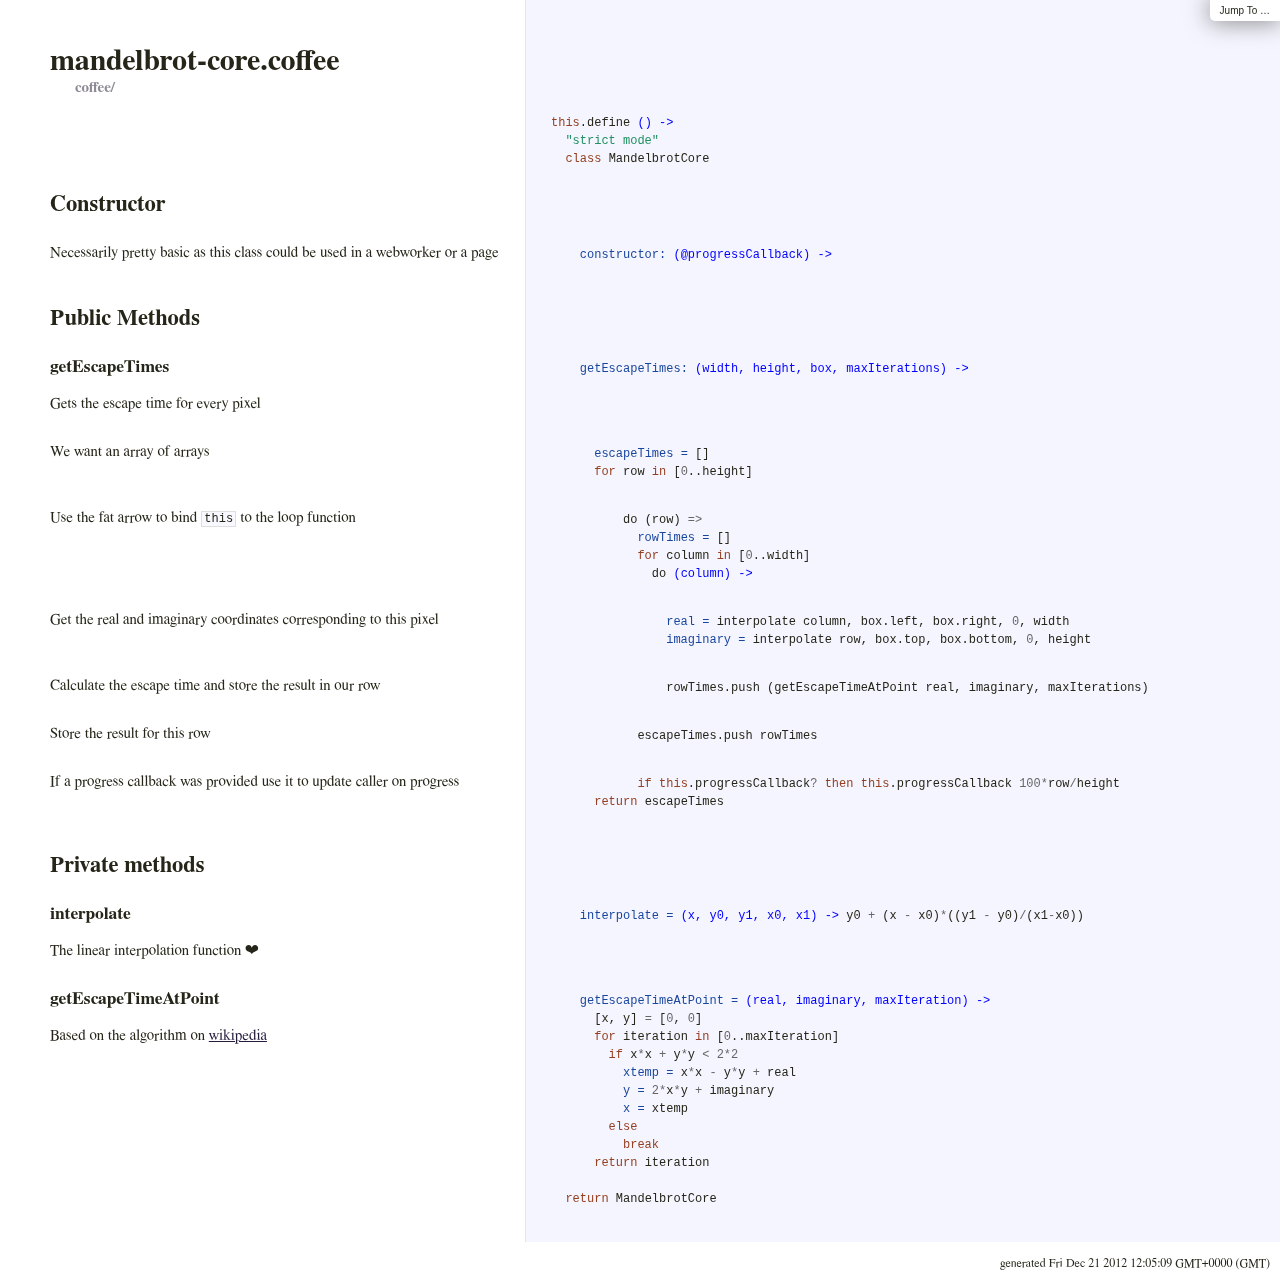
<file: docs/coffee/mandelbrot-core.coffee.html>
<!DOCTYPE html><html><head><title>mandelbrot-core.coffee</title><meta http-equiv="Content-Type" content="text/html" charset="UTF-8"><link rel="stylesheet" media="all" href="../docco.css"></head><body><div id="container"><div id="background"></div><div id="jump_to">Jump To &hellip;<div id="jump_wrapper"><div id="jump_page"><a href="../index.html" class="source"><span class="file_name">README</span></a><a href="../coffee/color-converter.coffee.html" class="source "><span class="base_path">coffee / </span><span class="file_name">color-converter.coffee</span></a><a href="../coffee/mandelbrot-colors.coffee.html" class="source "><span class="base_path">coffee / </span><span class="file_name">mandelbrot-colors.coffee</span></a><a href="../coffee/mandelbrot-core.coffee.html" class="source selected"><span class="base_path">coffee / </span><span class="file_name">mandelbrot-core.coffee</span></a><a href="../coffee/mandelbrot-worker.coffee.html" class="source "><span class="base_path">coffee / </span><span class="file_name">mandelbrot-worker.coffee</span></a><a href="../coffee/mandelbrot.coffee.html" class="source "><span class="base_path">coffee / </span><span class="file_name">mandelbrot.coffee</span></a><a href="../coffee/script.coffee.html" class="source "><span class="base_path">coffee / </span><span class="file_name">script.coffee</span></a></div></div></div><table cellpadding="0" cellspacing="0"><thead><tr><th class="docs"><h1>mandelbrot-core.coffee</h1><div class="filepath">coffee/</div></th><th class="code"></th></tr></thead><tbody><tr id="section-1"><td class="docs"><div class="pilwrap"><a href="#section-1" class="pilcrow">&#182;</a></div>
</td><td class="code"><div class="highlight"><pre><span class="k">this</span><span class="p">.</span><span class="nx">define</span> <span class="nf">() -&gt;</span>
  <span class="s">&quot;strict mode&quot;</span>
  <span class="k">class</span> <span class="nx">MandelbrotCore</span></pre></div></td></tr><tr id="section-2"><td class="docs"><div class="pilwrap"><a href="#section-2" class="pilcrow">&#182;</a></div><h2>Constructor</h2>
</td><td class="code"><div class="highlight"><pre>    </pre></div></td></tr><tr id="section-3"><td class="docs"><div class="pilwrap"><a href="#section-3" class="pilcrow">&#182;</a></div><p>Necessarily pretty basic as this class could be used in a webworker or a page</p>
</td><td class="code"><div class="highlight"><pre>    <span class="nv">constructor: </span><span class="nf">(@progressCallback) -&gt;</span>
    </pre></div></td></tr><tr id="section-4"><td class="docs"><div class="pilwrap"><a href="#section-4" class="pilcrow">&#182;</a></div><h2>Public Methods</h2>
</td><td class="code"><div class="highlight"><pre>    </pre></div></td></tr><tr id="section-5"><td class="docs"><div class="pilwrap"><a href="#section-5" class="pilcrow">&#182;</a></div><h3>getEscapeTimes</h3>

<p>Gets the escape time for every pixel</p>
</td><td class="code"><div class="highlight"><pre>    <span class="nv">getEscapeTimes: </span><span class="nf">(width, height, box, maxIterations) -&gt;</span></pre></div></td></tr><tr id="section-6"><td class="docs"><div class="pilwrap"><a href="#section-6" class="pilcrow">&#182;</a></div><p>We want an array of arrays</p>
</td><td class="code"><div class="highlight"><pre>      <span class="nv">escapeTimes = </span><span class="p">[]</span>
      <span class="k">for</span> <span class="nx">row</span> <span class="k">in</span> <span class="p">[</span><span class="mi">0</span><span class="p">..</span><span class="nx">height</span><span class="p">]</span></pre></div></td></tr><tr id="section-7"><td class="docs"><div class="pilwrap"><a href="#section-7" class="pilcrow">&#182;</a></div><p>Use the fat arrow to bind <code>this</code> to the loop function</p>
</td><td class="code"><div class="highlight"><pre>          <span class="nx">do</span> <span class="p">(</span><span class="nx">row</span><span class="p">)</span> <span class="o">=&gt;</span>
            <span class="nv">rowTimes = </span><span class="p">[]</span>
            <span class="k">for</span> <span class="nx">column</span> <span class="k">in</span> <span class="p">[</span><span class="mi">0</span><span class="p">..</span><span class="nx">width</span><span class="p">]</span>
              <span class="nx">do</span> <span class="nf">(column) -&gt;</span></pre></div></td></tr><tr id="section-8"><td class="docs"><div class="pilwrap"><a href="#section-8" class="pilcrow">&#182;</a></div><p>Get the real and imaginary coordinates corresponding to this pixel</p>
</td><td class="code"><div class="highlight"><pre>                <span class="nv">real = </span><span class="nx">interpolate</span> <span class="nx">column</span><span class="p">,</span> <span class="nx">box</span><span class="p">.</span><span class="nx">left</span><span class="p">,</span> <span class="nx">box</span><span class="p">.</span><span class="nx">right</span><span class="p">,</span> <span class="mi">0</span><span class="p">,</span> <span class="nx">width</span>
                <span class="nv">imaginary = </span><span class="nx">interpolate</span> <span class="nx">row</span><span class="p">,</span> <span class="nx">box</span><span class="p">.</span><span class="nx">top</span><span class="p">,</span> <span class="nx">box</span><span class="p">.</span><span class="nx">bottom</span><span class="p">,</span> <span class="mi">0</span><span class="p">,</span> <span class="nx">height</span></pre></div></td></tr><tr id="section-9"><td class="docs"><div class="pilwrap"><a href="#section-9" class="pilcrow">&#182;</a></div><p>Calculate the escape time and store the result in our row</p>
</td><td class="code"><div class="highlight"><pre>                <span class="nx">rowTimes</span><span class="p">.</span><span class="nx">push</span> <span class="p">(</span><span class="nx">getEscapeTimeAtPoint</span> <span class="nx">real</span><span class="p">,</span> <span class="nx">imaginary</span><span class="p">,</span> <span class="nx">maxIterations</span><span class="p">)</span></pre></div></td></tr><tr id="section-10"><td class="docs"><div class="pilwrap"><a href="#section-10" class="pilcrow">&#182;</a></div><p>Store the result for this row</p>
</td><td class="code"><div class="highlight"><pre>            <span class="nx">escapeTimes</span><span class="p">.</span><span class="nx">push</span> <span class="nx">rowTimes</span></pre></div></td></tr><tr id="section-11"><td class="docs"><div class="pilwrap"><a href="#section-11" class="pilcrow">&#182;</a></div><p>If a progress callback was provided use it to update caller on progress</p>
</td><td class="code"><div class="highlight"><pre>            <span class="k">if</span> <span class="k">this</span><span class="p">.</span><span class="nx">progressCallback</span><span class="o">?</span> <span class="k">then</span> <span class="k">this</span><span class="p">.</span><span class="nx">progressCallback</span> <span class="mi">100</span><span class="o">*</span><span class="nx">row</span><span class="o">/</span><span class="nx">height</span>
      <span class="k">return</span> <span class="nx">escapeTimes</span>
    </pre></div></td></tr><tr id="section-12"><td class="docs"><div class="pilwrap"><a href="#section-12" class="pilcrow">&#182;</a></div><h2>Private methods</h2>
</td><td class="code"><div class="highlight"><pre>    </pre></div></td></tr><tr id="section-13"><td class="docs"><div class="pilwrap"><a href="#section-13" class="pilcrow">&#182;</a></div><h3>interpolate</h3>

<p>The linear interpolation function &#x2764;</p>
</td><td class="code"><div class="highlight"><pre>    <span class="nv">interpolate = </span><span class="nf">(x, y0, y1, x0, x1) -&gt;</span> <span class="nx">y0</span> <span class="o">+</span> <span class="p">(</span><span class="nx">x</span> <span class="o">-</span> <span class="nx">x0</span><span class="p">)</span><span class="o">*</span><span class="p">((</span><span class="nx">y1</span> <span class="o">-</span> <span class="nx">y0</span><span class="p">)</span><span class="o">/</span><span class="p">(</span><span class="nx">x1</span><span class="o">-</span><span class="nx">x0</span><span class="p">))</span>
    </pre></div></td></tr><tr id="section-14"><td class="docs"><div class="pilwrap"><a href="#section-14" class="pilcrow">&#182;</a></div><h3>getEscapeTimeAtPoint</h3>

<p>Based on the algorithm on <a href="http://en.wikipedia.org/wiki/Mandelbrot_set#For_programmers">wikipedia</a></p>
</td><td class="code"><div class="highlight"><pre>    <span class="nv">getEscapeTimeAtPoint = </span><span class="nf">(real, imaginary, maxIteration) -&gt;</span>
      <span class="p">[</span><span class="nx">x</span><span class="p">,</span> <span class="nx">y</span><span class="p">]</span> <span class="o">=</span> <span class="p">[</span><span class="mi">0</span><span class="p">,</span> <span class="mi">0</span><span class="p">]</span>
      <span class="k">for</span> <span class="nx">iteration</span> <span class="k">in</span> <span class="p">[</span><span class="mi">0</span><span class="p">..</span><span class="nx">maxIteration</span><span class="p">]</span>
        <span class="k">if</span> <span class="nx">x</span><span class="o">*</span><span class="nx">x</span> <span class="o">+</span> <span class="nx">y</span><span class="o">*</span><span class="nx">y</span> <span class="o">&lt;</span> <span class="mi">2</span><span class="o">*</span><span class="mi">2</span>
          <span class="nv">xtemp = </span><span class="nx">x</span><span class="o">*</span><span class="nx">x</span> <span class="o">-</span> <span class="nx">y</span><span class="o">*</span><span class="nx">y</span> <span class="o">+</span> <span class="nx">real</span>
          <span class="nv">y = </span><span class="mi">2</span><span class="o">*</span><span class="nx">x</span><span class="o">*</span><span class="nx">y</span> <span class="o">+</span> <span class="nx">imaginary</span>
          <span class="nv">x = </span><span class="nx">xtemp</span>
        <span class="k">else</span>
          <span class="k">break</span>
      <span class="k">return</span> <span class="nx">iteration</span>
      
  <span class="k">return</span> <span class="nx">MandelbrotCore</span>

</pre></div></td></tr></tbody></table><div id="generated">generated Fri Dec 21 2012 12:05:09 GMT+0000 (GMT)  </div></div></body></html>
</file>
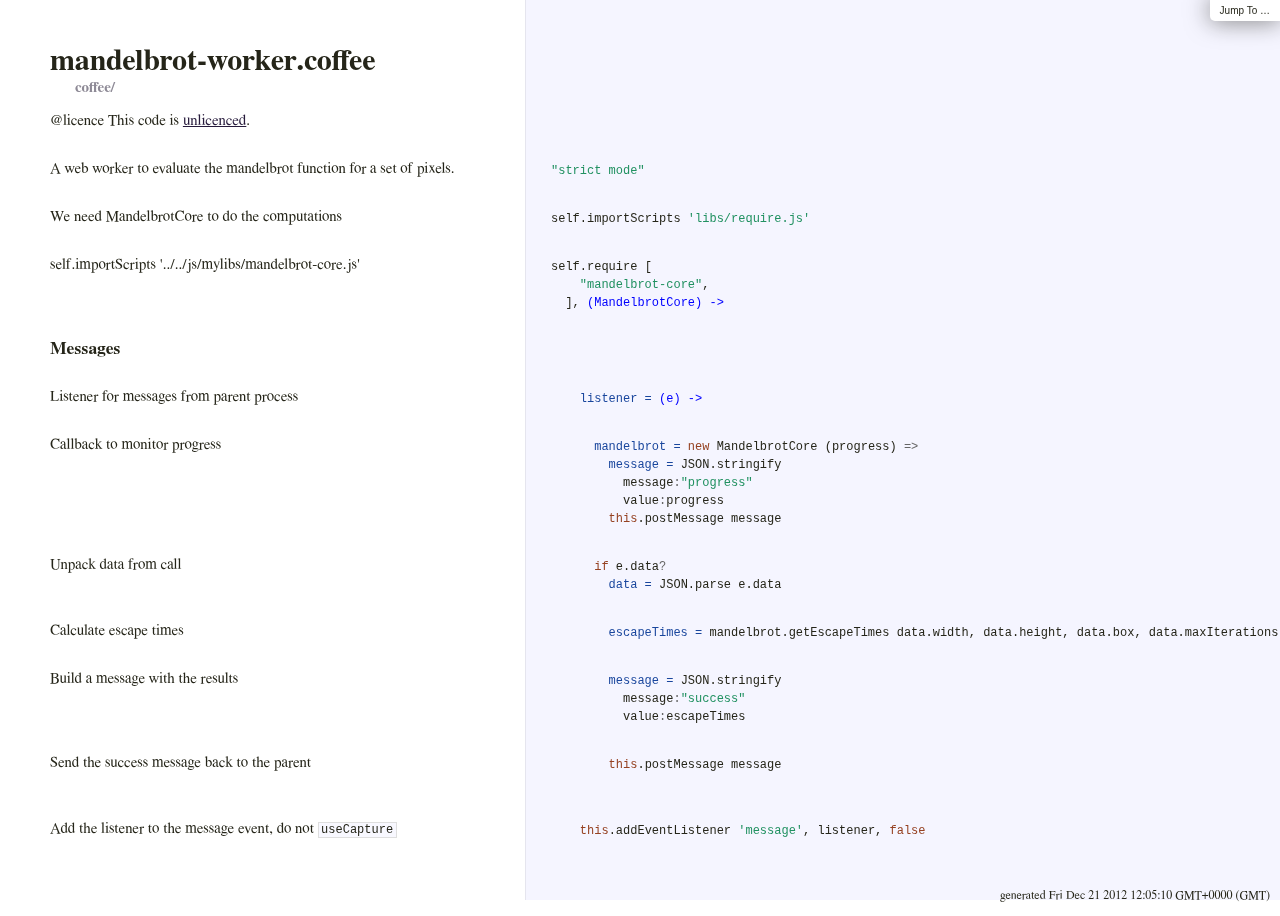
<file: docs/coffee/mandelbrot-worker.coffee.html>
<!DOCTYPE html><html><head><title>mandelbrot-worker.coffee</title><meta http-equiv="Content-Type" content="text/html" charset="UTF-8"><link rel="stylesheet" media="all" href="../docco.css"></head><body><div id="container"><div id="background"></div><div id="jump_to">Jump To &hellip;<div id="jump_wrapper"><div id="jump_page"><a href="../index.html" class="source"><span class="file_name">README</span></a><a href="../coffee/color-converter.coffee.html" class="source "><span class="base_path">coffee / </span><span class="file_name">color-converter.coffee</span></a><a href="../coffee/mandelbrot-colors.coffee.html" class="source "><span class="base_path">coffee / </span><span class="file_name">mandelbrot-colors.coffee</span></a><a href="../coffee/mandelbrot-core.coffee.html" class="source "><span class="base_path">coffee / </span><span class="file_name">mandelbrot-core.coffee</span></a><a href="../coffee/mandelbrot-worker.coffee.html" class="source selected"><span class="base_path">coffee / </span><span class="file_name">mandelbrot-worker.coffee</span></a><a href="../coffee/mandelbrot.coffee.html" class="source "><span class="base_path">coffee / </span><span class="file_name">mandelbrot.coffee</span></a><a href="../coffee/script.coffee.html" class="source "><span class="base_path">coffee / </span><span class="file_name">script.coffee</span></a></div></div></div><table cellpadding="0" cellspacing="0"><thead><tr><th class="docs"><h1>mandelbrot-worker.coffee</h1><div class="filepath">coffee/</div></th><th class="code"></th></tr></thead><tbody><tr id="section-1"><td class="docs"><div class="pilwrap"><a href="#section-1" class="pilcrow">&#182;</a></div><p>@licence This code is <a href="http://unlicense.org/UNLICENSE">unlicenced</a>.</p>
</td><td class="code"><div class="highlight"><pre></pre></div></td></tr><tr id="section-2"><td class="docs"><div class="pilwrap"><a href="#section-2" class="pilcrow">&#182;</a></div><p>A web worker to evaluate the mandelbrot function for a set of pixels.</p>
</td><td class="code"><div class="highlight"><pre><span class="s">&quot;strict mode&quot;</span></pre></div></td></tr><tr id="section-3"><td class="docs"><div class="pilwrap"><a href="#section-3" class="pilcrow">&#182;</a></div><p>We need MandelbrotCore to do the computations</p>
</td><td class="code"><div class="highlight"><pre><span class="nx">self</span><span class="p">.</span><span class="nx">importScripts</span> <span class="s">&#39;libs/require.js&#39;</span></pre></div></td></tr><tr id="section-4"><td class="docs"><div class="pilwrap"><a href="#section-4" class="pilcrow">&#182;</a></div><p>self.importScripts '../../js/mylibs/mandelbrot-core.js'</p>
</td><td class="code"><div class="highlight"><pre><span class="nx">self</span><span class="p">.</span><span class="nx">require</span> <span class="p">[</span>
    <span class="s">&quot;mandelbrot-core&quot;</span><span class="p">,</span>
  <span class="p">],</span> <span class="nf">(MandelbrotCore) -&gt;</span></pre></div></td></tr><tr id="section-5"><td class="docs"><div class="pilwrap"><a href="#section-5" class="pilcrow">&#182;</a></div><h3>Messages</h3>
</td><td class="code"><div class="highlight"><pre>    </pre></div></td></tr><tr id="section-6"><td class="docs"><div class="pilwrap"><a href="#section-6" class="pilcrow">&#182;</a></div><p>Listener for messages from parent process</p>
</td><td class="code"><div class="highlight"><pre>    <span class="nv">listener = </span><span class="nf">(e) -&gt;</span></pre></div></td></tr><tr id="section-7"><td class="docs"><div class="pilwrap"><a href="#section-7" class="pilcrow">&#182;</a></div><p>Callback to monitor progress</p>
</td><td class="code"><div class="highlight"><pre>      <span class="nv">mandelbrot = </span><span class="k">new</span> <span class="nx">MandelbrotCore</span> <span class="p">(</span><span class="nx">progress</span><span class="p">)</span> <span class="o">=&gt;</span>
        <span class="nv">message = </span><span class="nx">JSON</span><span class="p">.</span><span class="nx">stringify</span>
          <span class="nx">message</span><span class="o">:</span><span class="s">&quot;progress&quot;</span>
          <span class="nx">value</span><span class="o">:</span><span class="nx">progress</span>
        <span class="k">this</span><span class="p">.</span><span class="nx">postMessage</span> <span class="nx">message</span></pre></div></td></tr><tr id="section-8"><td class="docs"><div class="pilwrap"><a href="#section-8" class="pilcrow">&#182;</a></div><p>Unpack data from call</p>
</td><td class="code"><div class="highlight"><pre>      <span class="k">if</span> <span class="nx">e</span><span class="p">.</span><span class="nx">data</span><span class="o">?</span>
        <span class="nv">data = </span><span class="nx">JSON</span><span class="p">.</span><span class="nx">parse</span> <span class="nx">e</span><span class="p">.</span><span class="nx">data</span></pre></div></td></tr><tr id="section-9"><td class="docs"><div class="pilwrap"><a href="#section-9" class="pilcrow">&#182;</a></div><p>Calculate escape times</p>
</td><td class="code"><div class="highlight"><pre>        <span class="nv">escapeTimes = </span><span class="nx">mandelbrot</span><span class="p">.</span><span class="nx">getEscapeTimes</span> <span class="nx">data</span><span class="p">.</span><span class="nx">width</span><span class="p">,</span> <span class="nx">data</span><span class="p">.</span><span class="nx">height</span><span class="p">,</span> <span class="nx">data</span><span class="p">.</span><span class="nx">box</span><span class="p">,</span> <span class="nx">data</span><span class="p">.</span><span class="nx">maxIterations</span></pre></div></td></tr><tr id="section-10"><td class="docs"><div class="pilwrap"><a href="#section-10" class="pilcrow">&#182;</a></div><p>Build a message with the results</p>
</td><td class="code"><div class="highlight"><pre>        <span class="nv">message = </span><span class="nx">JSON</span><span class="p">.</span><span class="nx">stringify</span>
          <span class="nx">message</span><span class="o">:</span><span class="s">&quot;success&quot;</span>
          <span class="nx">value</span><span class="o">:</span><span class="nx">escapeTimes</span></pre></div></td></tr><tr id="section-11"><td class="docs"><div class="pilwrap"><a href="#section-11" class="pilcrow">&#182;</a></div><p>Send the success message back to the parent</p>
</td><td class="code"><div class="highlight"><pre>        <span class="k">this</span><span class="p">.</span><span class="nx">postMessage</span> <span class="nx">message</span>
    </pre></div></td></tr><tr id="section-12"><td class="docs"><div class="pilwrap"><a href="#section-12" class="pilcrow">&#182;</a></div><p>Add the listener to the message event, do not <code>useCapture</code></p>
</td><td class="code"><div class="highlight"><pre>    <span class="k">this</span><span class="p">.</span><span class="nx">addEventListener</span> <span class="s">&#39;message&#39;</span><span class="p">,</span> <span class="nx">listener</span><span class="p">,</span> <span class="kc">false</span>

</pre></div></td></tr></tbody></table><div id="generated">generated Fri Dec 21 2012 12:05:10 GMT+0000 (GMT)  </div></div></body></html>
</file>
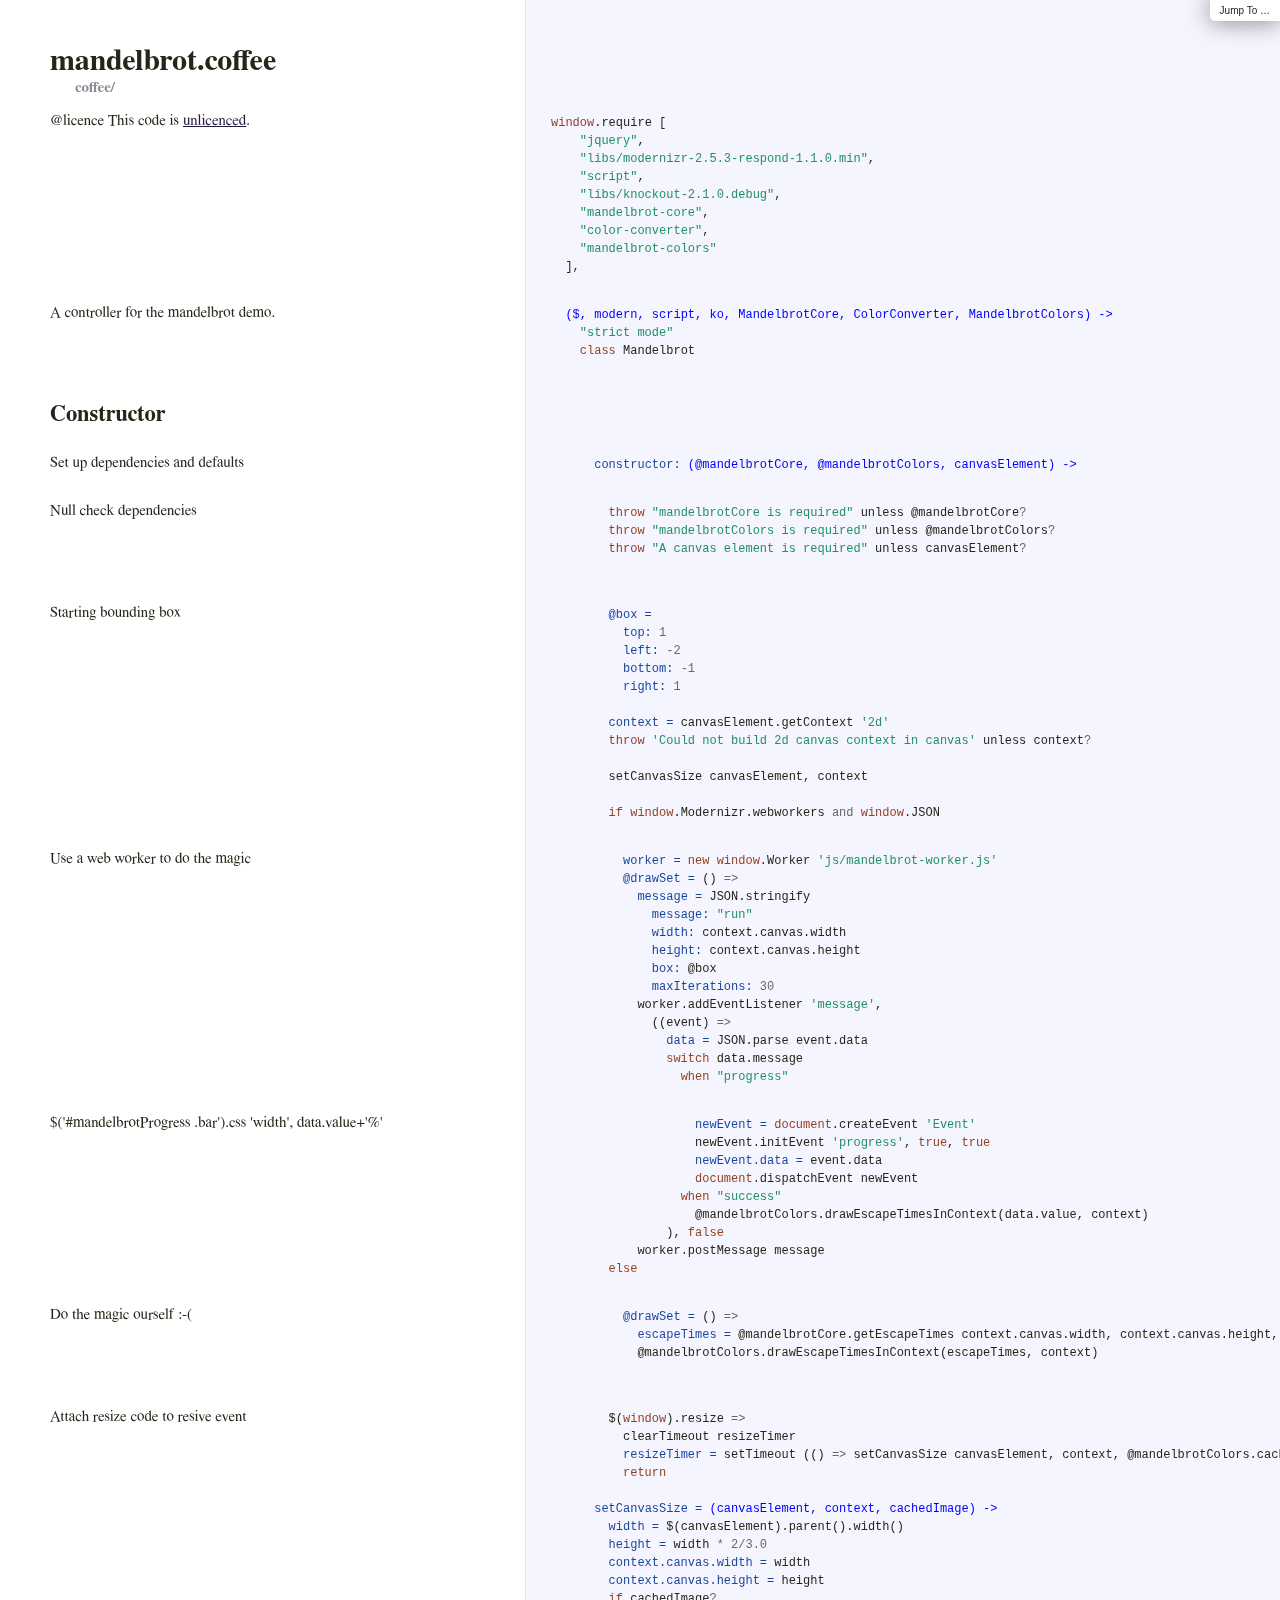
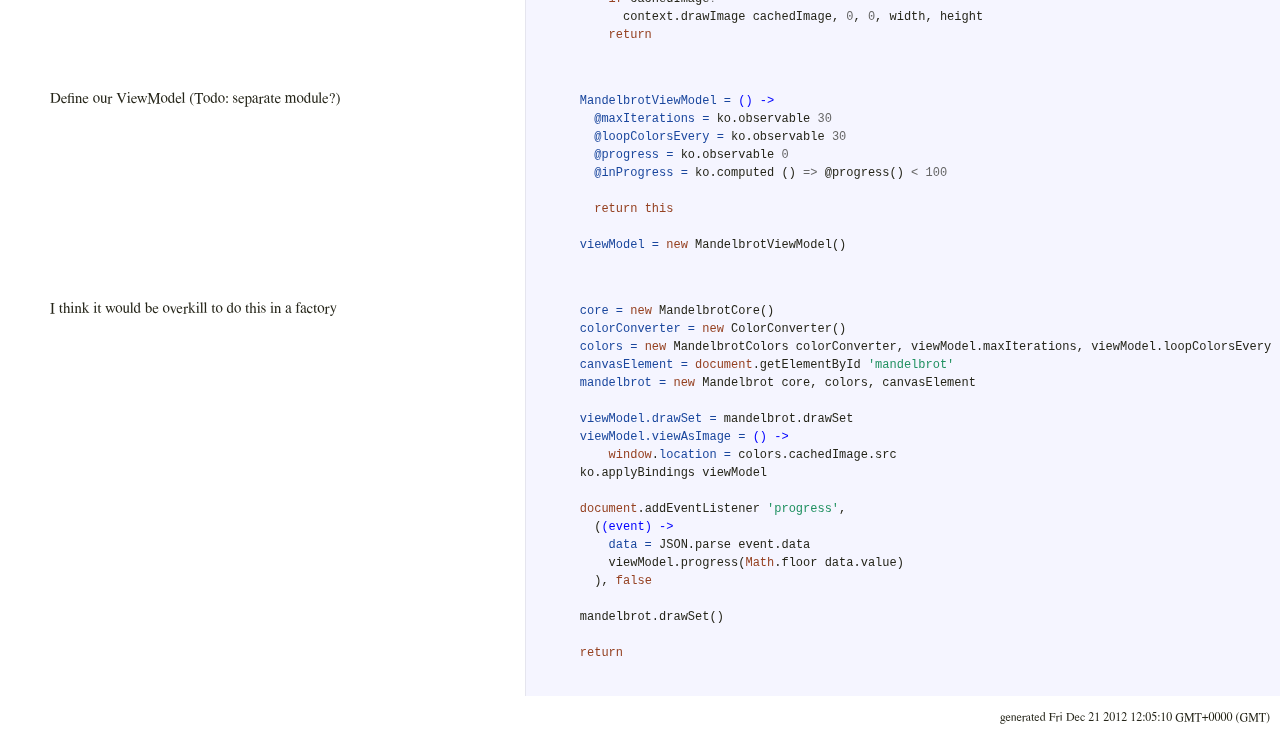
<file: docs/coffee/mandelbrot.coffee.html>
<!DOCTYPE html><html><head><title>mandelbrot.coffee</title><meta http-equiv="Content-Type" content="text/html" charset="UTF-8"><link rel="stylesheet" media="all" href="../docco.css"></head><body><div id="container"><div id="background"></div><div id="jump_to">Jump To &hellip;<div id="jump_wrapper"><div id="jump_page"><a href="../index.html" class="source"><span class="file_name">README</span></a><a href="../coffee/color-converter.coffee.html" class="source "><span class="base_path">coffee / </span><span class="file_name">color-converter.coffee</span></a><a href="../coffee/mandelbrot-colors.coffee.html" class="source "><span class="base_path">coffee / </span><span class="file_name">mandelbrot-colors.coffee</span></a><a href="../coffee/mandelbrot-core.coffee.html" class="source "><span class="base_path">coffee / </span><span class="file_name">mandelbrot-core.coffee</span></a><a href="../coffee/mandelbrot-worker.coffee.html" class="source "><span class="base_path">coffee / </span><span class="file_name">mandelbrot-worker.coffee</span></a><a href="../coffee/mandelbrot.coffee.html" class="source selected"><span class="base_path">coffee / </span><span class="file_name">mandelbrot.coffee</span></a><a href="../coffee/script.coffee.html" class="source "><span class="base_path">coffee / </span><span class="file_name">script.coffee</span></a></div></div></div><table cellpadding="0" cellspacing="0"><thead><tr><th class="docs"><h1>mandelbrot.coffee</h1><div class="filepath">coffee/</div></th><th class="code"></th></tr></thead><tbody><tr id="section-1"><td class="docs"><div class="pilwrap"><a href="#section-1" class="pilcrow">&#182;</a></div><p>@licence This code is <a href="http://unlicense.org/UNLICENSE">unlicenced</a>.</p>
</td><td class="code"><div class="highlight"><pre><span class="nb">window</span><span class="p">.</span><span class="nx">require</span> <span class="p">[</span>
    <span class="s">&quot;jquery&quot;</span><span class="p">,</span>
    <span class="s">&quot;libs/modernizr-2.5.3-respond-1.1.0.min&quot;</span><span class="p">,</span>
    <span class="s">&quot;script&quot;</span><span class="p">,</span>
    <span class="s">&quot;libs/knockout-2.1.0.debug&quot;</span><span class="p">,</span>
    <span class="s">&quot;mandelbrot-core&quot;</span><span class="p">,</span>
    <span class="s">&quot;color-converter&quot;</span><span class="p">,</span>
    <span class="s">&quot;mandelbrot-colors&quot;</span>
  <span class="p">],</span></pre></div></td></tr><tr id="section-2"><td class="docs"><div class="pilwrap"><a href="#section-2" class="pilcrow">&#182;</a></div><p>A controller for the mandelbrot demo.</p>
</td><td class="code"><div class="highlight"><pre>  <span class="nf">($, modern, script, ko, MandelbrotCore, ColorConverter, MandelbrotColors) -&gt;</span>
    <span class="s">&quot;strict mode&quot;</span>
    <span class="k">class</span> <span class="nx">Mandelbrot</span>
      </pre></div></td></tr><tr id="section-3"><td class="docs"><div class="pilwrap"><a href="#section-3" class="pilcrow">&#182;</a></div><h2>Constructor</h2>
</td><td class="code"><div class="highlight"><pre>      </pre></div></td></tr><tr id="section-4"><td class="docs"><div class="pilwrap"><a href="#section-4" class="pilcrow">&#182;</a></div><p>Set up dependencies and defaults</p>
</td><td class="code"><div class="highlight"><pre>      <span class="nv">constructor: </span><span class="nf">(@mandelbrotCore, @mandelbrotColors, canvasElement) -&gt;</span></pre></div></td></tr><tr id="section-5"><td class="docs"><div class="pilwrap"><a href="#section-5" class="pilcrow">&#182;</a></div><p>Null check dependencies</p>
</td><td class="code"><div class="highlight"><pre>        <span class="k">throw</span> <span class="s">&quot;mandelbrotCore is required&quot;</span> <span class="nx">unless</span> <span class="nx">@mandelbrotCore</span><span class="o">?</span>
        <span class="k">throw</span> <span class="s">&quot;mandelbrotColors is required&quot;</span> <span class="nx">unless</span> <span class="nx">@mandelbrotColors</span><span class="o">?</span>
        <span class="k">throw</span> <span class="s">&quot;A canvas element is required&quot;</span> <span class="nx">unless</span> <span class="nx">canvasElement</span><span class="o">?</span>
        </pre></div></td></tr><tr id="section-6"><td class="docs"><div class="pilwrap"><a href="#section-6" class="pilcrow">&#182;</a></div><p>Starting bounding box</p>
</td><td class="code"><div class="highlight"><pre>        <span class="vi">@box = </span>
          <span class="nv">top: </span><span class="mi">1</span>
          <span class="nv">left: </span><span class="o">-</span><span class="mi">2</span>
          <span class="nv">bottom: </span><span class="o">-</span><span class="mi">1</span>
          <span class="nv">right: </span><span class="mi">1</span>
        
        <span class="nv">context = </span><span class="nx">canvasElement</span><span class="p">.</span><span class="nx">getContext</span> <span class="s">&#39;2d&#39;</span>
        <span class="k">throw</span> <span class="s">&#39;Could not build 2d canvas context in canvas&#39;</span> <span class="nx">unless</span> <span class="nx">context</span><span class="o">?</span>
        
        <span class="nx">setCanvasSize</span> <span class="nx">canvasElement</span><span class="p">,</span> <span class="nx">context</span>
        
        <span class="k">if</span> <span class="nb">window</span><span class="p">.</span><span class="nx">Modernizr</span><span class="p">.</span><span class="nx">webworkers</span> <span class="o">and</span> <span class="nb">window</span><span class="p">.</span><span class="nx">JSON</span></pre></div></td></tr><tr id="section-7"><td class="docs"><div class="pilwrap"><a href="#section-7" class="pilcrow">&#182;</a></div><p>Use a web worker to do the magic</p>
</td><td class="code"><div class="highlight"><pre>          <span class="nv">worker = </span><span class="k">new</span> <span class="nb">window</span><span class="p">.</span><span class="nx">Worker</span> <span class="s">&#39;js/mandelbrot-worker.js&#39;</span>
          <span class="vi">@drawSet = </span><span class="p">()</span> <span class="o">=&gt;</span>
            <span class="nv">message = </span><span class="nx">JSON</span><span class="p">.</span><span class="nx">stringify</span>
              <span class="nv">message: </span><span class="s">&quot;run&quot;</span>
              <span class="nv">width: </span><span class="nx">context</span><span class="p">.</span><span class="nx">canvas</span><span class="p">.</span><span class="nx">width</span>
              <span class="nv">height: </span><span class="nx">context</span><span class="p">.</span><span class="nx">canvas</span><span class="p">.</span><span class="nx">height</span>
              <span class="nv">box: </span><span class="nx">@box</span>
              <span class="nv">maxIterations: </span><span class="mi">30</span>
            <span class="nx">worker</span><span class="p">.</span><span class="nx">addEventListener</span> <span class="s">&#39;message&#39;</span><span class="p">,</span>
              <span class="p">((</span><span class="nx">event</span><span class="p">)</span> <span class="o">=&gt;</span>
                <span class="nv">data = </span><span class="nx">JSON</span><span class="p">.</span><span class="nx">parse</span> <span class="nx">event</span><span class="p">.</span><span class="nx">data</span>
                <span class="k">switch</span> <span class="nx">data</span><span class="p">.</span><span class="nx">message</span>
                  <span class="k">when</span> <span class="s">&quot;progress&quot;</span></pre></div></td></tr><tr id="section-8"><td class="docs"><div class="pilwrap"><a href="#section-8" class="pilcrow">&#182;</a></div><p>$('#mandelbrotProgress .bar').css 'width', data.value+'%'</p>
</td><td class="code"><div class="highlight"><pre>                    <span class="nv">newEvent = </span><span class="nb">document</span><span class="p">.</span><span class="nx">createEvent</span> <span class="s">&#39;Event&#39;</span>
                    <span class="nx">newEvent</span><span class="p">.</span><span class="nx">initEvent</span> <span class="s">&#39;progress&#39;</span><span class="p">,</span> <span class="kc">true</span><span class="p">,</span> <span class="kc">true</span>
                    <span class="nv">newEvent.data = </span><span class="nx">event</span><span class="p">.</span><span class="nx">data</span>
                    <span class="nb">document</span><span class="p">.</span><span class="nx">dispatchEvent</span> <span class="nx">newEvent</span>
                  <span class="k">when</span> <span class="s">&quot;success&quot;</span>
                    <span class="nx">@mandelbrotColors</span><span class="p">.</span><span class="nx">drawEscapeTimesInContext</span><span class="p">(</span><span class="nx">data</span><span class="p">.</span><span class="nx">value</span><span class="p">,</span> <span class="nx">context</span><span class="p">)</span>
                <span class="p">),</span> <span class="kc">false</span>
            <span class="nx">worker</span><span class="p">.</span><span class="nx">postMessage</span> <span class="nx">message</span>
        <span class="k">else</span></pre></div></td></tr><tr id="section-9"><td class="docs"><div class="pilwrap"><a href="#section-9" class="pilcrow">&#182;</a></div><p>Do the magic ourself :-(</p>
</td><td class="code"><div class="highlight"><pre>          <span class="vi">@drawSet = </span><span class="p">()</span> <span class="o">=&gt;</span>
            <span class="nv">escapeTimes = </span><span class="nx">@mandelbrotCore</span><span class="p">.</span><span class="nx">getEscapeTimes</span> <span class="nx">context</span><span class="p">.</span><span class="nx">canvas</span><span class="p">.</span><span class="nx">width</span><span class="p">,</span> <span class="nx">context</span><span class="p">.</span><span class="nx">canvas</span><span class="p">.</span><span class="nx">height</span><span class="p">,</span> <span class="nx">@box</span><span class="p">,</span> <span class="mi">30</span>
            <span class="nx">@mandelbrotColors</span><span class="p">.</span><span class="nx">drawEscapeTimesInContext</span><span class="p">(</span><span class="nx">escapeTimes</span><span class="p">,</span> <span class="nx">context</span><span class="p">)</span>
        </pre></div></td></tr><tr id="section-10"><td class="docs"><div class="pilwrap"><a href="#section-10" class="pilcrow">&#182;</a></div><p>Attach resize code to resive event</p>
</td><td class="code"><div class="highlight"><pre>        <span class="nx">$</span><span class="p">(</span><span class="nb">window</span><span class="p">).</span><span class="nx">resize</span> <span class="o">=&gt;</span>
          <span class="nx">clearTimeout</span> <span class="nx">resizeTimer</span>
          <span class="nv">resizeTimer = </span><span class="nx">setTimeout</span> <span class="p">(()</span> <span class="o">=&gt;</span> <span class="nx">setCanvasSize</span> <span class="nx">canvasElement</span><span class="p">,</span> <span class="nx">context</span><span class="p">,</span> <span class="nx">@mandelbrotColors</span><span class="p">.</span><span class="nx">cachedImage</span><span class="p">),</span> <span class="mi">100</span>
          <span class="k">return</span>
        
      <span class="nv">setCanvasSize = </span><span class="nf">(canvasElement, context, cachedImage) -&gt;</span>
        <span class="nv">width = </span><span class="nx">$</span><span class="p">(</span><span class="nx">canvasElement</span><span class="p">).</span><span class="nx">parent</span><span class="p">().</span><span class="nx">width</span><span class="p">()</span>
        <span class="nv">height = </span><span class="nx">width</span> <span class="o">*</span> <span class="mi">2</span><span class="o">/</span><span class="mf">3.0</span>
        <span class="nv">context.canvas.width = </span><span class="nx">width</span>
        <span class="nv">context.canvas.height = </span><span class="nx">height</span>
        <span class="k">if</span> <span class="nx">cachedImage</span><span class="o">?</span>
          <span class="nx">context</span><span class="p">.</span><span class="nx">drawImage</span> <span class="nx">cachedImage</span><span class="p">,</span> <span class="mi">0</span><span class="p">,</span> <span class="mi">0</span><span class="p">,</span> <span class="nx">width</span><span class="p">,</span> <span class="nx">height</span>
        <span class="k">return</span>
    </pre></div></td></tr><tr id="section-11"><td class="docs"><div class="pilwrap"><a href="#section-11" class="pilcrow">&#182;</a></div><p>Define our ViewModel (Todo: separate module?)</p>
</td><td class="code"><div class="highlight"><pre>    <span class="nv">MandelbrotViewModel = </span><span class="nf">() -&gt;</span>
      <span class="vi">@maxIterations = </span><span class="nx">ko</span><span class="p">.</span><span class="nx">observable</span> <span class="mi">30</span>
      <span class="vi">@loopColorsEvery = </span><span class="nx">ko</span><span class="p">.</span><span class="nx">observable</span> <span class="mi">30</span>
      <span class="vi">@progress = </span><span class="nx">ko</span><span class="p">.</span><span class="nx">observable</span> <span class="mi">0</span>
      <span class="vi">@inProgress = </span><span class="nx">ko</span><span class="p">.</span><span class="nx">computed</span> <span class="p">()</span> <span class="o">=&gt;</span> <span class="nx">@progress</span><span class="p">()</span> <span class="o">&lt;</span> <span class="mi">100</span>
      
      <span class="k">return</span> <span class="k">this</span>
    
    <span class="nv">viewModel = </span><span class="k">new</span> <span class="nx">MandelbrotViewModel</span><span class="p">()</span>
    </pre></div></td></tr><tr id="section-12"><td class="docs"><div class="pilwrap"><a href="#section-12" class="pilcrow">&#182;</a></div><p>I think it would be overkill to do this in a factory</p>
</td><td class="code"><div class="highlight"><pre>    <span class="nv">core = </span><span class="k">new</span> <span class="nx">MandelbrotCore</span><span class="p">()</span>
    <span class="nv">colorConverter = </span><span class="k">new</span> <span class="nx">ColorConverter</span><span class="p">()</span>
    <span class="nv">colors = </span><span class="k">new</span> <span class="nx">MandelbrotColors</span> <span class="nx">colorConverter</span><span class="p">,</span> <span class="nx">viewModel</span><span class="p">.</span><span class="nx">maxIterations</span><span class="p">,</span> <span class="nx">viewModel</span><span class="p">.</span><span class="nx">loopColorsEvery</span>
    <span class="nv">canvasElement = </span><span class="nb">document</span><span class="p">.</span><span class="nx">getElementById</span> <span class="s">&#39;mandelbrot&#39;</span>
    <span class="nv">mandelbrot = </span><span class="k">new</span> <span class="nx">Mandelbrot</span> <span class="nx">core</span><span class="p">,</span> <span class="nx">colors</span><span class="p">,</span> <span class="nx">canvasElement</span>
  
    <span class="nv">viewModel.drawSet = </span><span class="nx">mandelbrot</span><span class="p">.</span><span class="nx">drawSet</span>
    <span class="nv">viewModel.viewAsImage = </span><span class="nf">() -&gt;</span>
        <span class="nb">window</span><span class="p">.</span><span class="nv">location = </span><span class="nx">colors</span><span class="p">.</span><span class="nx">cachedImage</span><span class="p">.</span><span class="nx">src</span>
    <span class="nx">ko</span><span class="p">.</span><span class="nx">applyBindings</span> <span class="nx">viewModel</span>
    
    <span class="nb">document</span><span class="p">.</span><span class="nx">addEventListener</span> <span class="s">&#39;progress&#39;</span><span class="p">,</span>
      <span class="p">(</span><span class="nf">(event) -&gt;</span>
        <span class="nv">data = </span><span class="nx">JSON</span><span class="p">.</span><span class="nx">parse</span> <span class="nx">event</span><span class="p">.</span><span class="nx">data</span>
        <span class="nx">viewModel</span><span class="p">.</span><span class="nx">progress</span><span class="p">(</span><span class="nb">Math</span><span class="p">.</span><span class="nx">floor</span> <span class="nx">data</span><span class="p">.</span><span class="nx">value</span><span class="p">)</span>
      <span class="p">),</span> <span class="kc">false</span>
    
    <span class="nx">mandelbrot</span><span class="p">.</span><span class="nx">drawSet</span><span class="p">()</span>

    <span class="k">return</span>

</pre></div></td></tr></tbody></table><div id="generated">generated Fri Dec 21 2012 12:05:10 GMT+0000 (GMT)  </div></div></body></html>
</file>
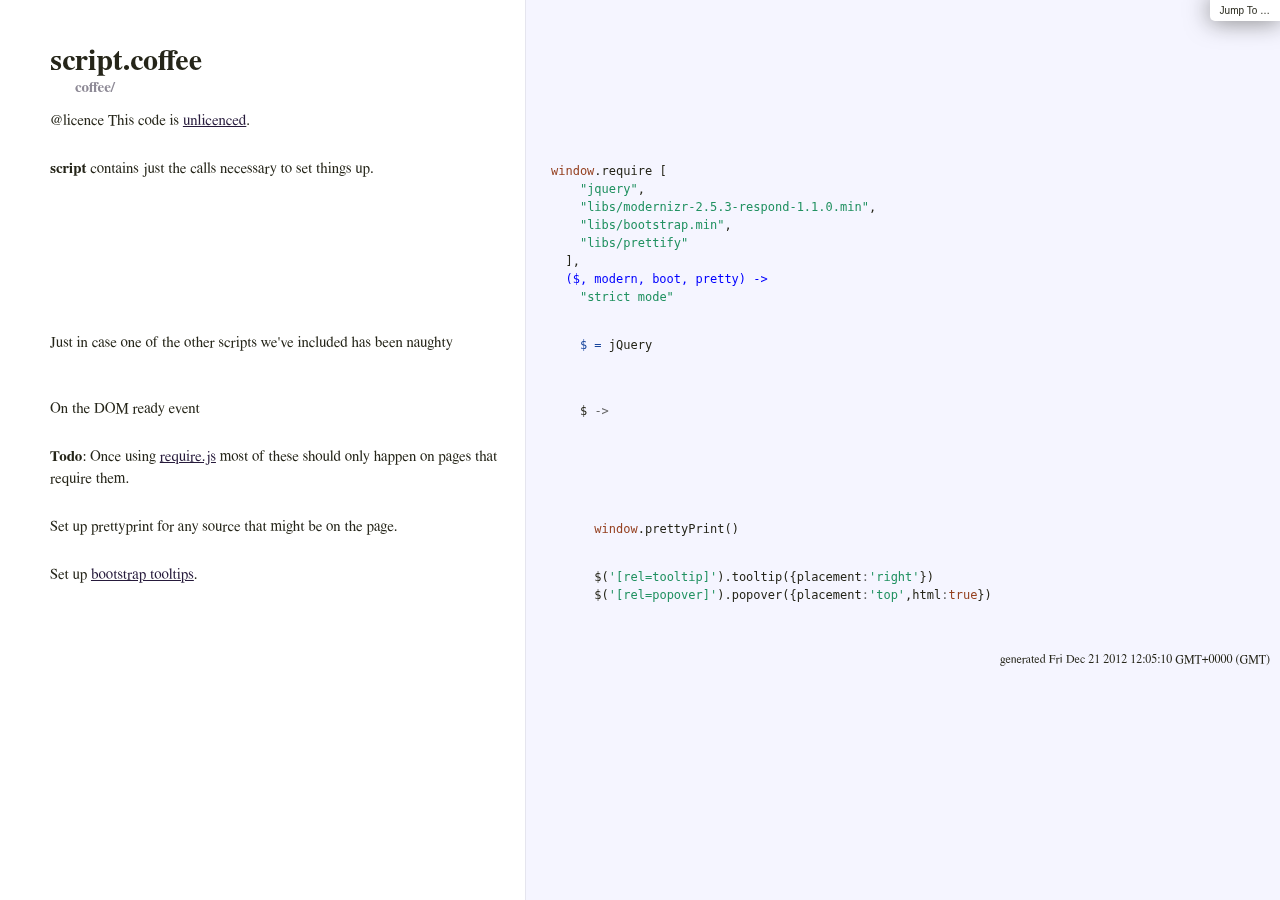
<file: docs/coffee/script.coffee.html>
<!DOCTYPE html><html><head><title>script.coffee</title><meta http-equiv="Content-Type" content="text/html" charset="UTF-8"><link rel="stylesheet" media="all" href="../docco.css"></head><body><div id="container"><div id="background"></div><div id="jump_to">Jump To &hellip;<div id="jump_wrapper"><div id="jump_page"><a href="../index.html" class="source"><span class="file_name">README</span></a><a href="../coffee/color-converter.coffee.html" class="source "><span class="base_path">coffee / </span><span class="file_name">color-converter.coffee</span></a><a href="../coffee/mandelbrot-colors.coffee.html" class="source "><span class="base_path">coffee / </span><span class="file_name">mandelbrot-colors.coffee</span></a><a href="../coffee/mandelbrot-core.coffee.html" class="source "><span class="base_path">coffee / </span><span class="file_name">mandelbrot-core.coffee</span></a><a href="../coffee/mandelbrot-worker.coffee.html" class="source "><span class="base_path">coffee / </span><span class="file_name">mandelbrot-worker.coffee</span></a><a href="../coffee/mandelbrot.coffee.html" class="source "><span class="base_path">coffee / </span><span class="file_name">mandelbrot.coffee</span></a><a href="../coffee/script.coffee.html" class="source selected"><span class="base_path">coffee / </span><span class="file_name">script.coffee</span></a></div></div></div><table cellpadding="0" cellspacing="0"><thead><tr><th class="docs"><h1>script.coffee</h1><div class="filepath">coffee/</div></th><th class="code"></th></tr></thead><tbody><tr id="section-1"><td class="docs"><div class="pilwrap"><a href="#section-1" class="pilcrow">&#182;</a></div><p>@licence This code is <a href="http://unlicense.org/UNLICENSE">unlicenced</a>.</p>
</td><td class="code"><div class="highlight"><pre></pre></div></td></tr><tr id="section-2"><td class="docs"><div class="pilwrap"><a href="#section-2" class="pilcrow">&#182;</a></div><p><strong>script</strong> contains just the calls necessary to set things up.</p>
</td><td class="code"><div class="highlight"><pre><span class="nb">window</span><span class="p">.</span><span class="nx">require</span> <span class="p">[</span>
    <span class="s">&quot;jquery&quot;</span><span class="p">,</span>
    <span class="s">&quot;libs/modernizr-2.5.3-respond-1.1.0.min&quot;</span><span class="p">,</span>
    <span class="s">&quot;libs/bootstrap.min&quot;</span><span class="p">,</span>
    <span class="s">&quot;libs/prettify&quot;</span>
  <span class="p">],</span>
  <span class="nf">($, modern, boot, pretty) -&gt;</span>
    <span class="s">&quot;strict mode&quot;</span></pre></div></td></tr><tr id="section-3"><td class="docs"><div class="pilwrap"><a href="#section-3" class="pilcrow">&#182;</a></div><p>Just in case one of the other scripts we've included has been naughty</p>
</td><td class="code"><div class="highlight"><pre>    <span class="nv">$ = </span><span class="nx">jQuery</span>
    </pre></div></td></tr><tr id="section-4"><td class="docs"><div class="pilwrap"><a href="#section-4" class="pilcrow">&#182;</a></div><p>On the DOM ready event</p>
</td><td class="code"><div class="highlight"><pre>    <span class="nx">$</span> <span class="o">-&gt;</span></pre></div></td></tr><tr id="section-5"><td class="docs"><div class="pilwrap"><a href="#section-5" class="pilcrow">&#182;</a></div><p><strong>Todo</strong>: Once using <a href="http://requirejs.org/">require.js</a> most of these should only happen on pages that require them.</p>
</td><td class="code"><div class="highlight"><pre>      </pre></div></td></tr><tr id="section-6"><td class="docs"><div class="pilwrap"><a href="#section-6" class="pilcrow">&#182;</a></div><p>Set up prettyprint for any source that might be on the page.</p>
</td><td class="code"><div class="highlight"><pre>      <span class="nb">window</span><span class="p">.</span><span class="nx">prettyPrint</span><span class="p">()</span></pre></div></td></tr><tr id="section-7"><td class="docs"><div class="pilwrap"><a href="#section-7" class="pilcrow">&#182;</a></div><p>Set up <a href="http://twitter.github.com/bootstrap/javascript.html#tooltips">bootstrap tooltips</a>.</p>
</td><td class="code"><div class="highlight"><pre>      <span class="nx">$</span><span class="p">(</span><span class="s">&#39;[rel=tooltip]&#39;</span><span class="p">).</span><span class="nx">tooltip</span><span class="p">({</span><span class="nx">placement</span><span class="o">:</span><span class="s">&#39;right&#39;</span><span class="p">})</span>
      <span class="nx">$</span><span class="p">(</span><span class="s">&#39;[rel=popover]&#39;</span><span class="p">).</span><span class="nx">popover</span><span class="p">({</span><span class="nx">placement</span><span class="o">:</span><span class="s">&#39;top&#39;</span><span class="p">,</span><span class="nx">html</span><span class="o">:</span><span class="kc">true</span><span class="p">})</span>

</pre></div></td></tr></tbody></table><div id="generated">generated Fri Dec 21 2012 12:05:10 GMT+0000 (GMT)  </div></div></body></html>
</file>
<file: docs/docco.css>
/*--------------------- Layout and Typography ----------------------------*/
body {
  font-family: 'Palatino Linotype', 'Book Antiqua', Palatino, FreeSerif, serif;
  font-size: 15px;
  line-height: 22px;
  color: #252519;
  margin: 0; padding: 0;
}
a {
  color: #261a3b;
}
  a:visited {
    color: #261a3b;
  }
p {
  margin: 0 0 15px 0;
}
h1, h2, h3, h4, h5, h6 {
  margin: 0px 0 15px 0;
}
  h1 {
    margin-top: 40px;
  }
#container {
  position: relative;
}
#background {
  position: fixed;
  top: 0; left: 525px; right: 0; bottom: 0;
  background: #f5f5ff;
  border-left: 1px solid #e5e5ee;
  z-index: -1;
}
#projectname {
  top: 2px;
  font-style: italic;
  -webkit-box-shadow: 0 0 25px #777;
  -moz-box-shadow: 0 0 25px #777;
  padding: 5px 10px;
  left: 0;
  position: fixed;
  font-size: 18px;
  left: 50px;
  background-color: white;      
}
  #projectname a {
    text-decoration: none;
  }
    #projectname a:hover {
      text-decoration: underline;
    }
#generated {
  margin: 10px;
  font-size: 80%;
  float: right;
}
.gravatar img {
  width: 30px;
  margin-right: 5px;
  vertical-align:middle;
}
#content {
  padding: 10px 25px 1px 50px;
}
  #content pre {
    margin: 1em 0;
    font-size: 12px;
    background-color: #EEE;
    border: 1px solid #DDD;
    padding: 5px;
    color: #444;
    overflow: auto;
    -webkit-box-shadow: rgba(0,0,0,0.07) 0 1px 2px inset;
    -webkit-border-radius: 3px;
    -moz-border-radius: 3px;
    border-radius: 3px;
  }
    #content pre code {
      padding: 0!important;
      font-size: 12px!important;
      background-color: #EEE!important;
      border: none!important;
    }
#jump_to, #jump_page {
  background: white;
  -webkit-box-shadow: 0 0 25px #777; -moz-box-shadow: 0 0 25px #777;
  -webkit-border-bottom-left-radius: 5px; -moz-border-radius-bottomleft: 5px;
  font: 10px Arial;
  cursor: pointer;
  text-align: right;
}
#jump_to, #jump_wrapper {
  position: fixed;
  right: 0; top: 0;
  padding: 5px 10px;
}
  #jump_wrapper {
    padding: 0;
    display: none;
  }
    #jump_to:hover #jump_wrapper {
      display: block;
    }
    #jump_page {
      padding: 5px 0 3px;
      margin: 0 0 25px 25px;
      height: 400px;
      min-width: 150px;
      overflow-y: auto;
    }
      #jump_page .source {
        display: block;
        padding: 5px 10px;
        text-decoration: none;
        border-top: 1px solid #eee;
      }
        #jump_page .source:hover {
          background: #f5f5ff;
        }
        #jump_page .source:first-child {
        }
        #jump_page .selected {
          font-weight: bold;
        }
        #jump_page .source .base_path {
          display: block;
          text-align: left;
          color: #8E8A96;
        }
        #jump_page .source .base_path .separator {
          margin-right: 2px;
          margin-leftl: 2px;
        }
#page {
  padding-top:40px;
}
table td {
  border: 0;
  outline: 0;
}
  td.docs, th.docs {
    max-width: 450px;
    min-width: 450px;
    min-height: 5px;
    padding: 10px 25px 1px 50px;
    overflow-x: hidden;
    vertical-align: top;
    text-align: left;
  }
    .docs .filepath {
      margin-top: -10px;
      margin-left: 25px;
      color: #8E8A96;
    }
    .docs pre {
      margin: 15px 0 15px;
      padding-left: 15px;
    }
    .docs pre.code_stats {
      font-size: 60%;
    }
    .docs p tt, .docs p code {
      background: #f8f8ff;
      border: 1px solid #dedede;
      font-size: 12px;
      padding: 0 0.2em;
    }
    .docs .dox {
      border-top: #eee solid 1px;
      padding-bottom:10px;
    }
      .docs .dox .details {
        padding: 10px;
        background-color: #F5F5FF;
        border: 1px solid #E5E5EE;
        margin-bottom: 10px;      
      }
      .docs .dox .dox_tag_title {
        font-weight: bold;
      }
      .docs .dox .dox_tag_detail {
        margin-left: 10px;
      }
        .docs .dox .dox_tag_detail span{
          margin-right: 5px;
        }
      .docs .dox .dox_type {
        font-style: italic;
      }
    .pilwrap {
      position: relative;
    }
      .pilcrow {
        font: 12px Arial;
        text-decoration: none;
        color: #454545;
        position: absolute;
        top: 3px; left: -20px;
        padding: 1px 2px;
        opacity: 0;
        -webkit-transition: opacity 0.2s linear;
      }
        td.docs:hover .pilcrow {
          opacity: 1;
        }
  td.code, th.code {
    padding: 14px 15px 16px 25px;
    width: 100%;
    vertical-align: top;
    background: #f5f5ff;
    border-left: 1px solid #e5e5ee;
  }
    pre, tt, code {
      font-size: 12px; line-height: 18px;
      font-family: Menlo, Monaco, Consolas, "Lucida Console", monospace;
      margin: 0; padding: 0;
    }


/*---------------------- Syntax Highlighting -----------------------------*/
td.linenos { background-color: #f0f0f0; padding-right: 10px; }
span.lineno { background-color: #f0f0f0; padding: 0 5px 0 5px; }
body .hll { background-color: #ffffcc }
body .c { color: #408080; font-style: italic }  /* Comment */
body .err { border: 1px solid #FF0000 }         /* Error */
body .k { color: #954121 }                      /* Keyword */
body .o { color: #666666 }                      /* Operator */
body .cm { color: #408080; font-style: italic } /* Comment.Multiline */
body .cp { color: #BC7A00 }                     /* Comment.Preproc */
body .c1 { color: #408080; font-style: italic } /* Comment.Single */
body .cs { color: #408080; font-style: italic } /* Comment.Special */
body .gd { color: #A00000 }                     /* Generic.Deleted */
body .ge { font-style: italic }                 /* Generic.Emph */
body .gr { color: #FF0000 }                     /* Generic.Error */
body .gh { color: #000080; font-weight: bold }  /* Generic.Heading */
body .gi { color: #00A000 }                     /* Generic.Inserted */
body .go { color: #808080 }                     /* Generic.Output */
body .gp { color: #000080; font-weight: bold }  /* Generic.Prompt */
body .gs { font-weight: bold }                  /* Generic.Strong */
body .gu { color: #800080; font-weight: bold }  /* Generic.Subheading */
body .gt { color: #0040D0 }                     /* Generic.Traceback */
body .kc { color: #954121 }                     /* Keyword.Constant */
body .kd { color: #954121; font-weight: bold }  /* Keyword.Declaration */
body .kn { color: #954121; font-weight: bold }  /* Keyword.Namespace */
body .kp { color: #954121 }                     /* Keyword.Pseudo */
body .kr { color: #954121; font-weight: bold }  /* Keyword.Reserved */
body .kt { color: #B00040 }                     /* Keyword.Type */
body .m { color: #666666 }                      /* Literal.Number */
body .s { color: #219161 }                      /* Literal.String */
body .na { color: #7D9029 }                     /* Name.Attribute */
body .nb { color: #954121 }                     /* Name.Builtin */
body .nc { color: #0000FF; font-weight: bold }  /* Name.Class */
body .no { color: #880000 }                     /* Name.Constant */
body .nd { color: #AA22FF }                     /* Name.Decorator */
body .ni { color: #999999; font-weight: bold }  /* Name.Entity */
body .ne { color: #D2413A; font-weight: bold }  /* Name.Exception */
body .nf { color: #0000FF }                     /* Name.Function */
body .nl { color: #A0A000 }                     /* Name.Label */
body .nn { color: #0000FF; font-weight: bold }  /* Name.Namespace */
body .nt { color: #954121; font-weight: bold }  /* Name.Tag */
body .nv { color: #19469D }                     /* Name.Variable */
body .ow { color: #AA22FF; font-weight: bold }  /* Operator.Word */
body .w { color: #bbbbbb }                      /* Text.Whitespace */
body .mf { color: #666666 }                     /* Literal.Number.Float */
body .mh { color: #666666 }                     /* Literal.Number.Hex */
body .mi { color: #666666 }                     /* Literal.Number.Integer */
body .mo { color: #666666 }                     /* Literal.Number.Oct */
body .sb { color: #219161 }                     /* Literal.String.Backtick */
body .sc { color: #219161 }                     /* Literal.String.Char */
body .sd { color: #219161; font-style: italic } /* Literal.String.Doc */
body .s2 { color: #219161 }                     /* Literal.String.Double */
body .se { color: #BB6622; font-weight: bold }  /* Literal.String.Escape */
body .sh { color: #219161 }                     /* Literal.String.Heredoc */
body .si { color: #BB6688; font-weight: bold }  /* Literal.String.Interpol */
body .sx { color: #954121 }                     /* Literal.String.Other */
body .sr { color: #BB6688 }                     /* Literal.String.Regex */
body .s1 { color: #219161 }                     /* Literal.String.Single */
body .ss { color: #19469D }                     /* Literal.String.Symbol */
body .bp { color: #954121 }                     /* Name.Builtin.Pseudo */
body .vc { color: #19469D }                     /* Name.Variable.Class */
body .vg { color: #19469D }                     /* Name.Variable.Global */
body .vi { color: #19469D }                     /* Name.Variable.Instance */
body .il { color: #666666 }                     /* Literal.Number.Integer.Long */
</file>
